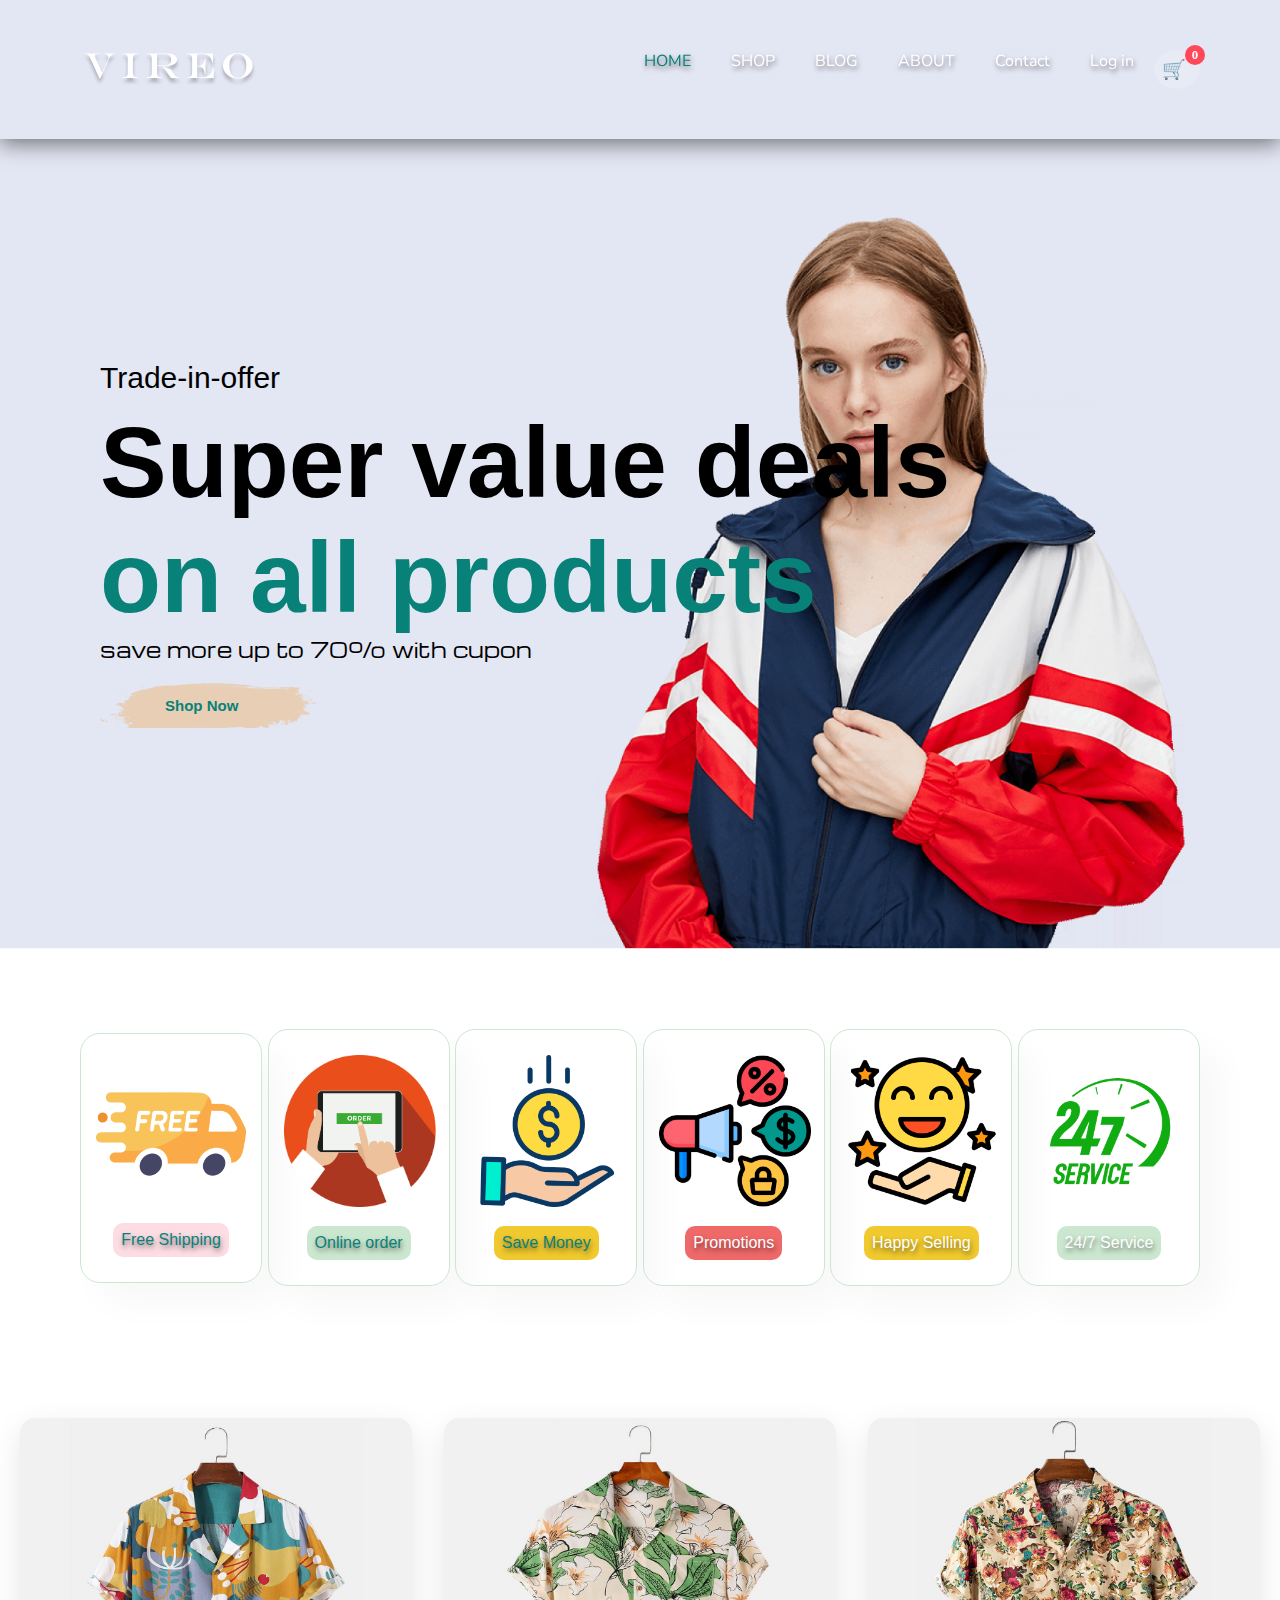
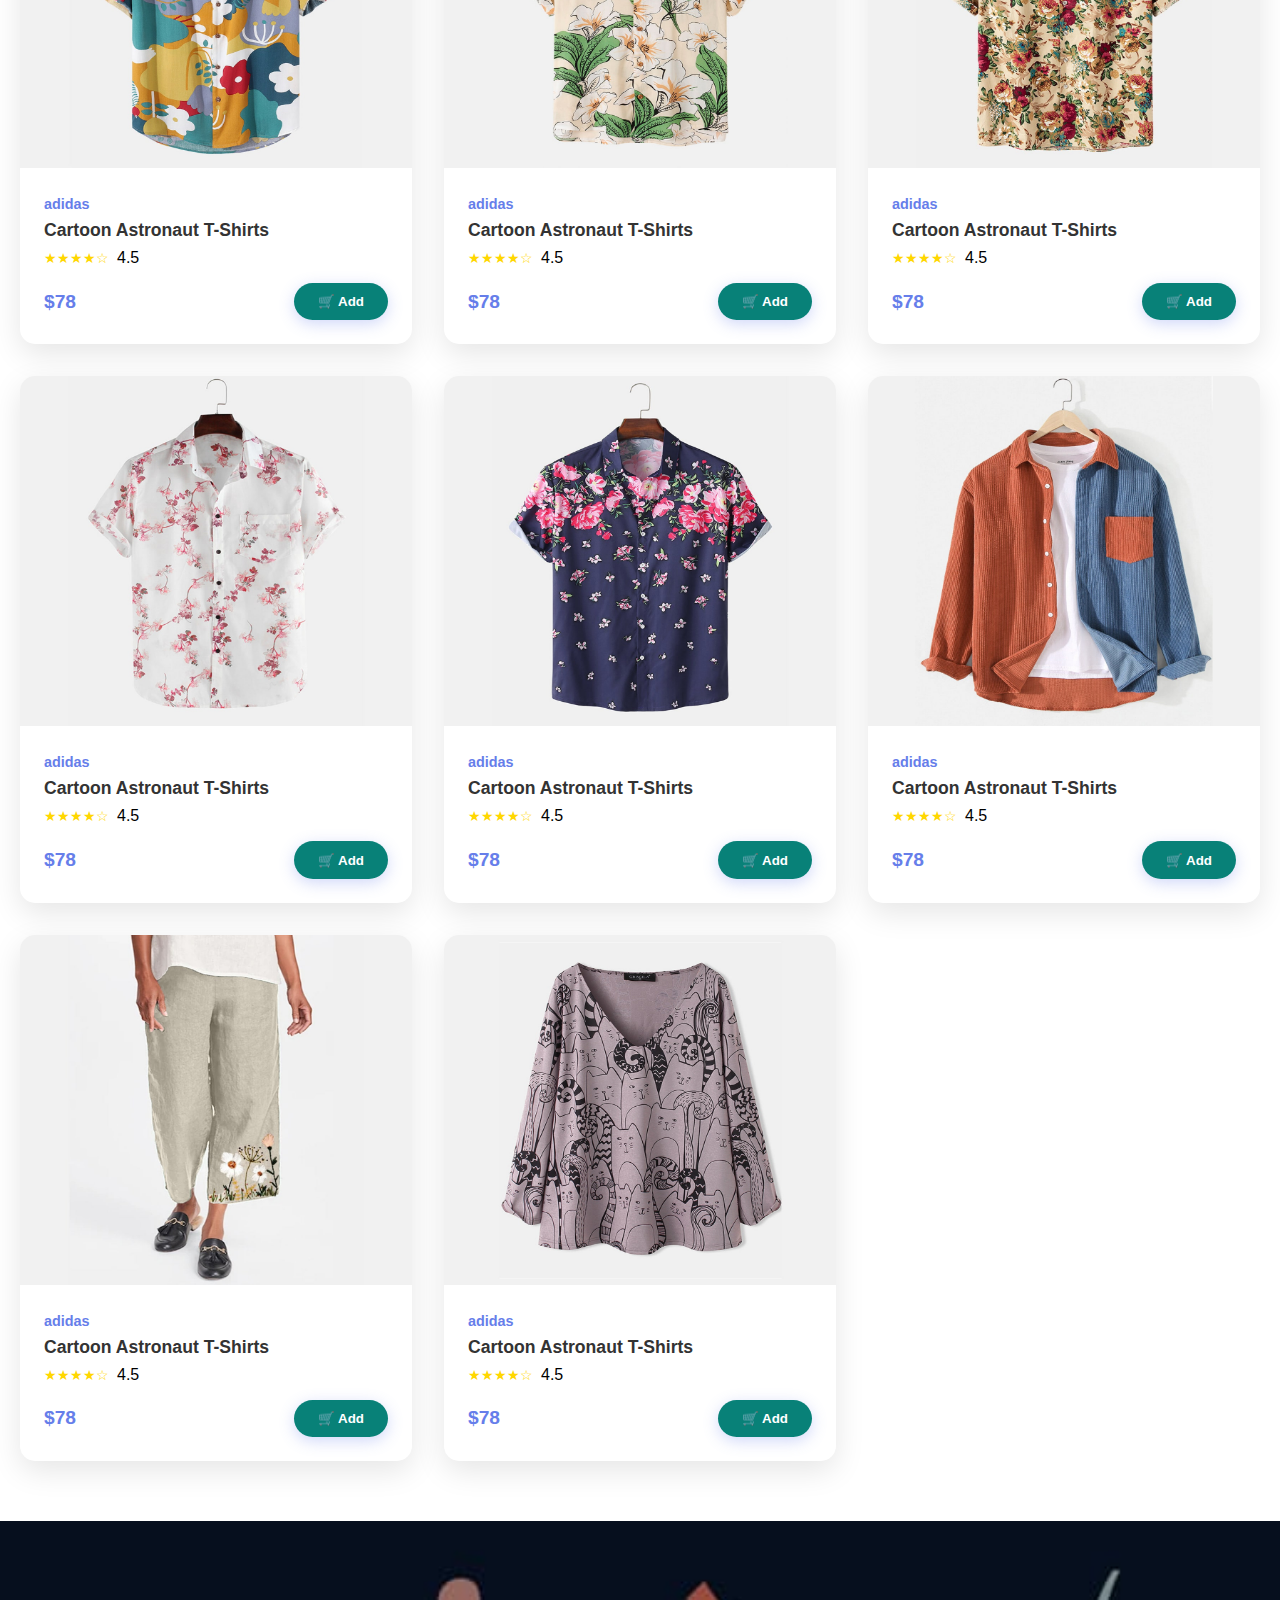
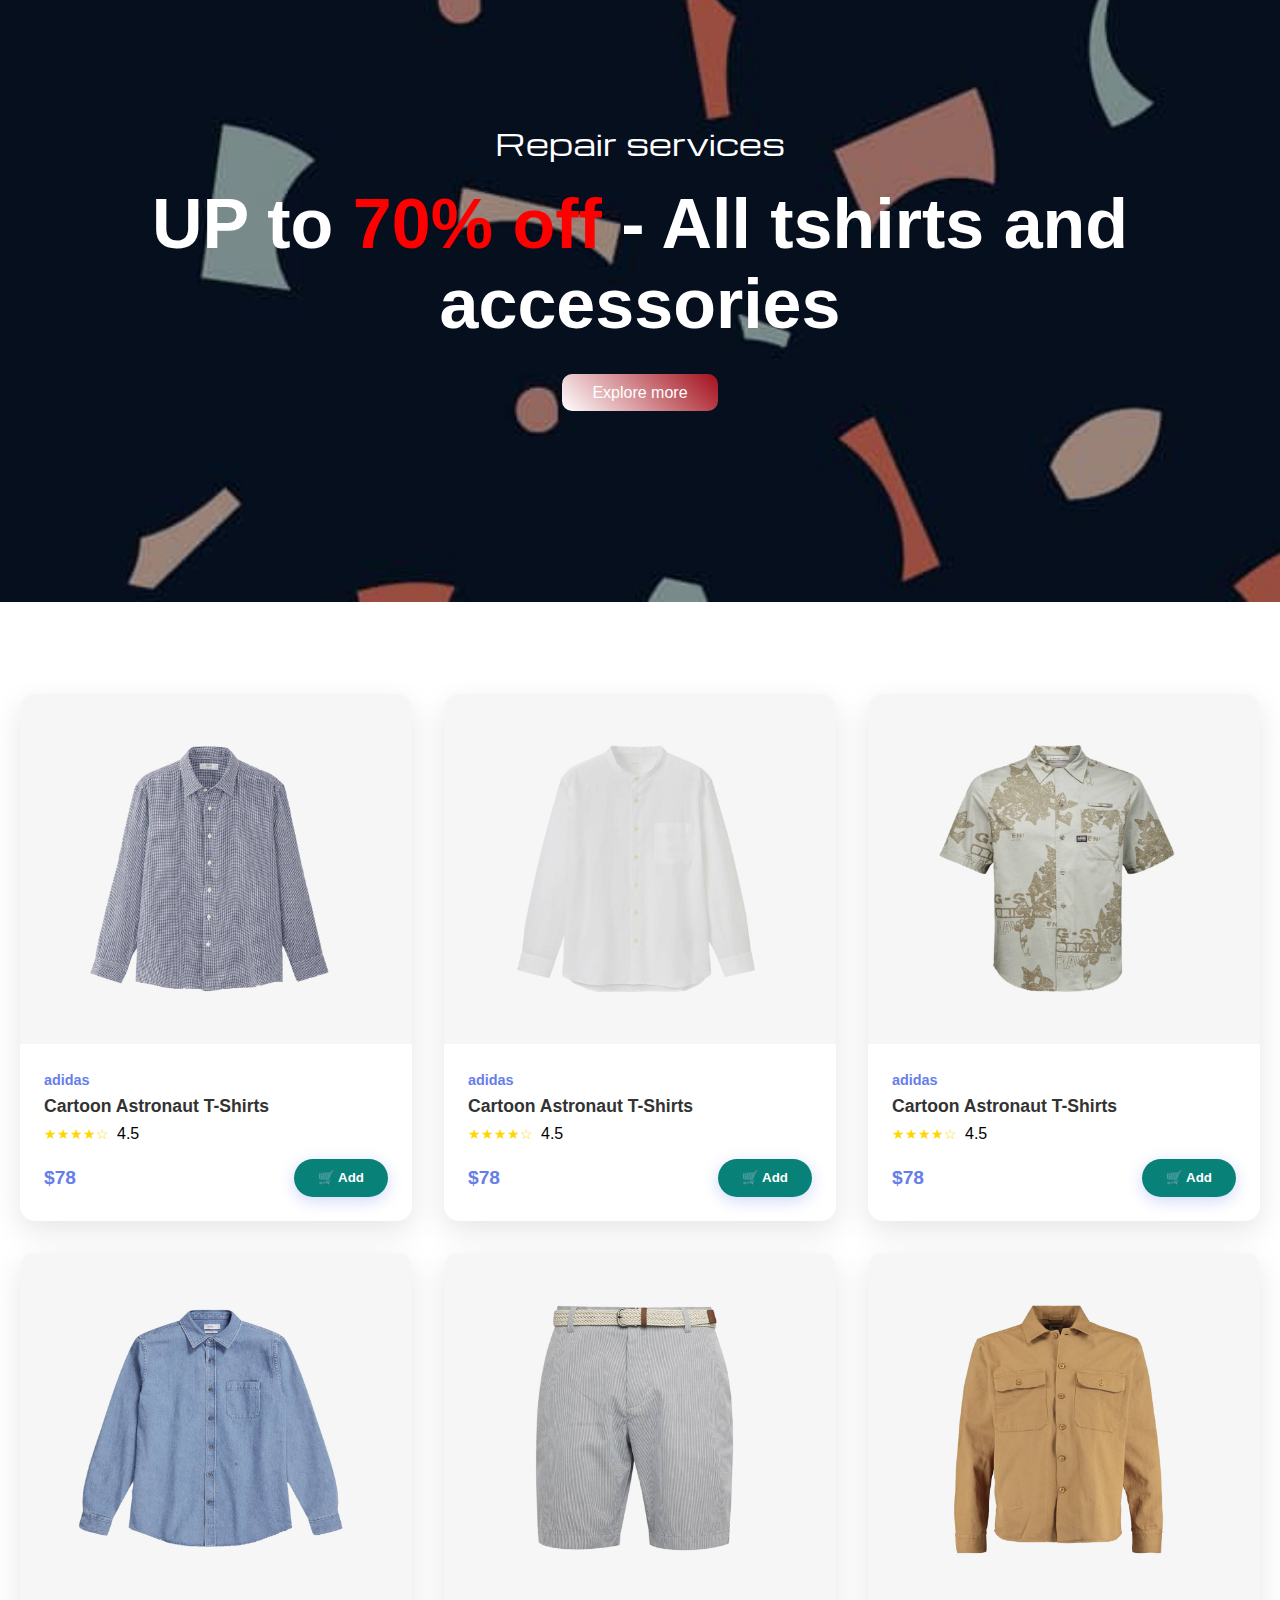
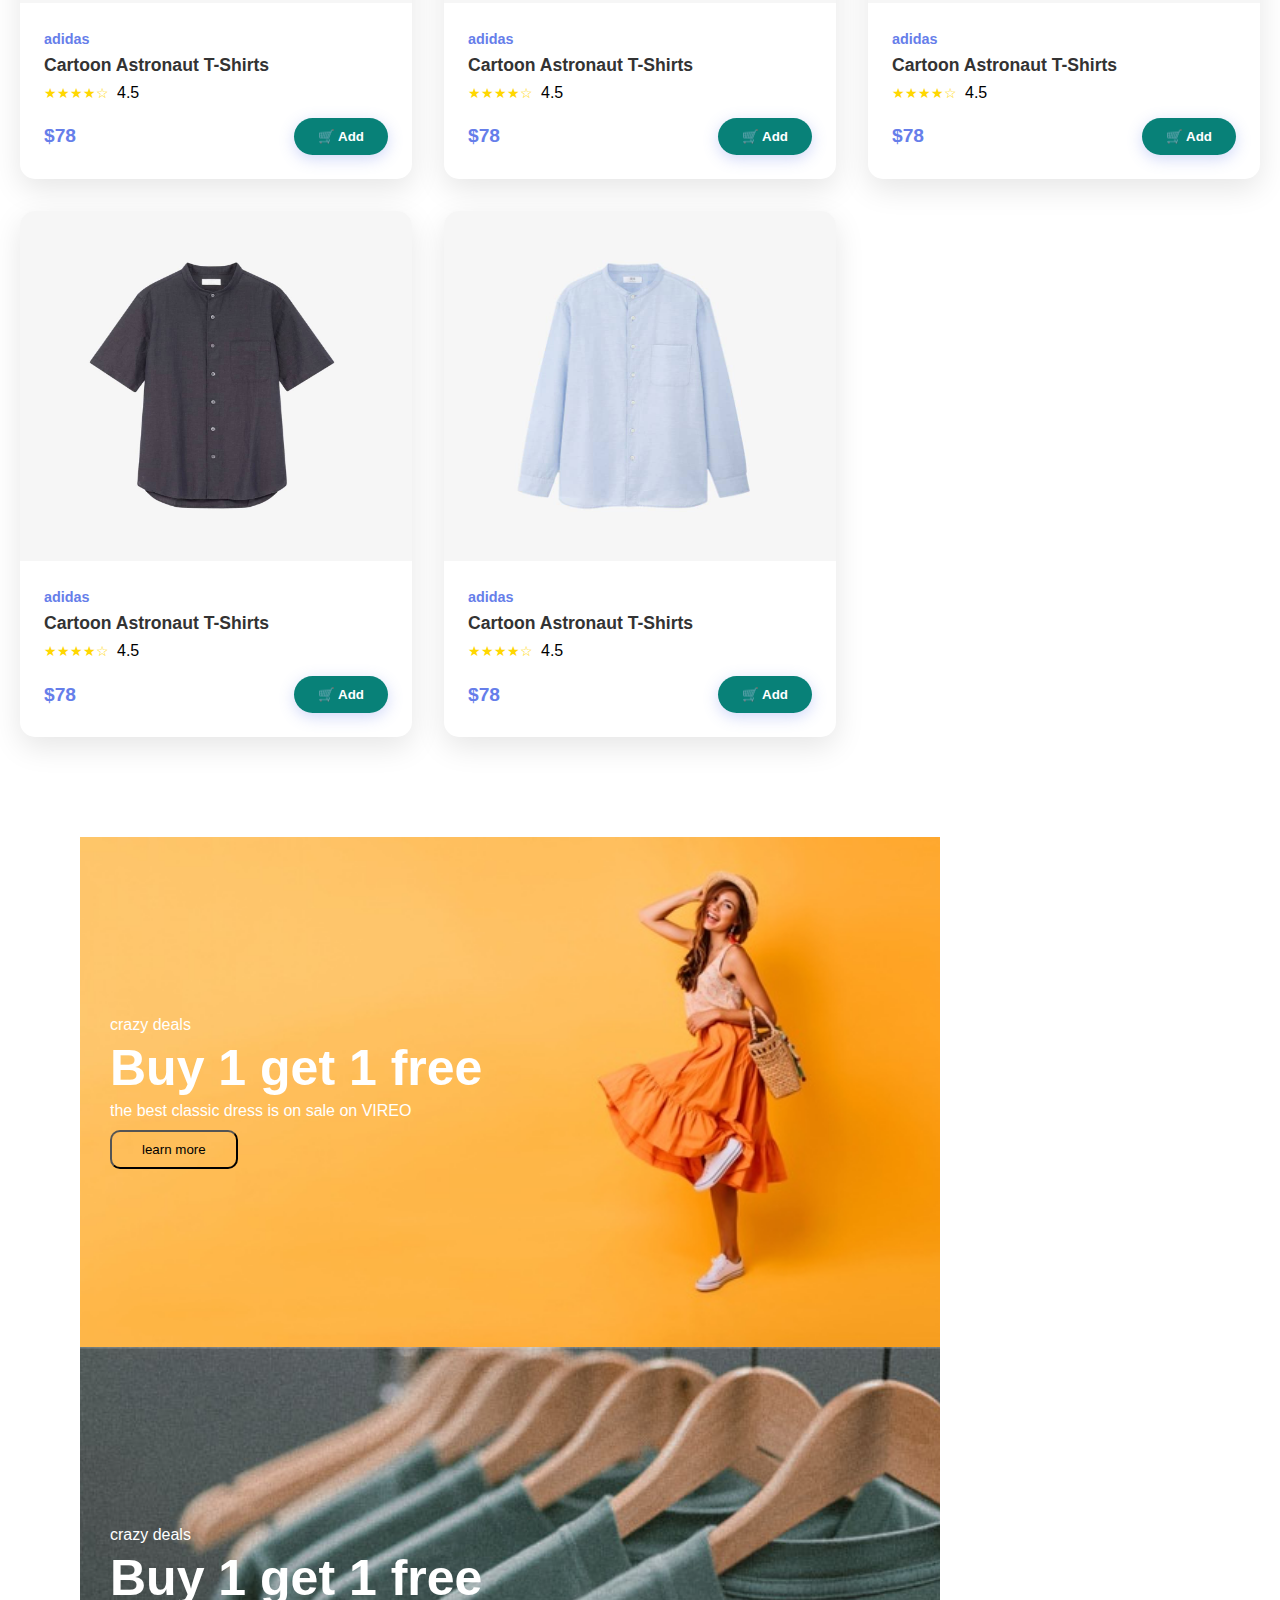
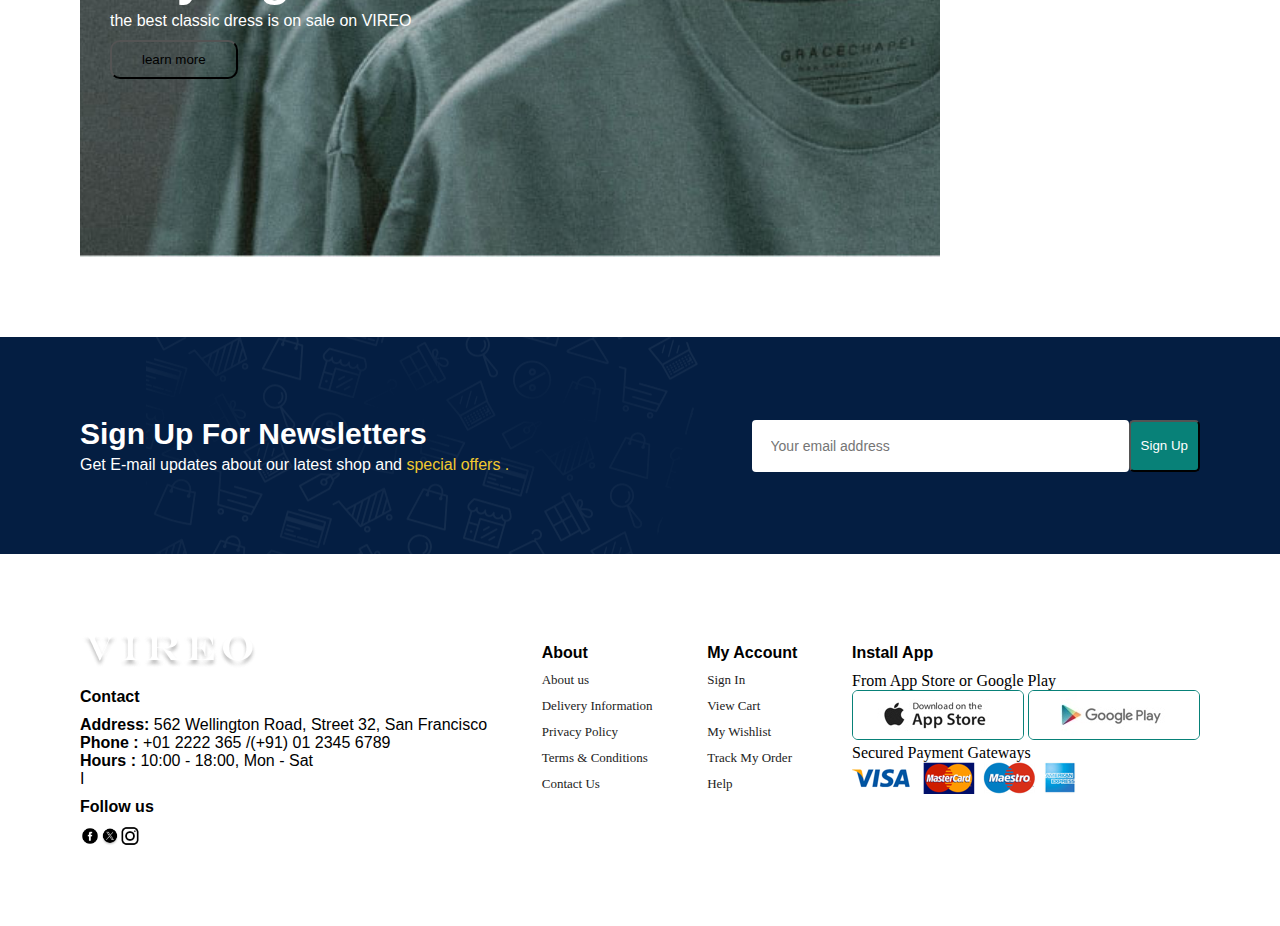
<file: index.html>
<!DOCTYPE html>
<html lang="en">

<head>
    <meta charset="UTF-8">
    <meta name="viewport" content="width=device-width, initial-scale=1.0">
    <title>Dummy</title>
    <link rel="preconnect" href="https://fonts.googleapis.com">
    <link rel="preconnect" href="https://fonts.gstatic.com" crossorigin>
    <link href="https://fonts.googleapis.com/css2?family=Michroma&display=swap" rel="stylesheet">
    <link rel="preconnect" href="https://fonts.googleapis.com">
    <link rel="preconnect" href="https://fonts.gstatic.com" crossorigin>
    <link
        href="https://fonts.googleapis.com/css2?family=Michroma&family=Nunito+Sans:ital,opsz,wght@0,6..12,200..1000;1,6..12,200..1000&display=swap"
        rel="stylesheet">
    <link rel="preconnect" href="https://fonts.googleapis.com">
    <link rel="preconnect" href="https://fonts.gstatic.com" crossorigin>
    <link
        href="https://fonts.googleapis.com/css2?family=Jost:ital,wght@0,100..900;1,100..900&family=Michroma&family=Nunito+Sans:ital,opsz,wght@0,6..12,200..1000;1,6..12,200..1000&display=swap"
        rel="stylesheet">
    <link rel="preconnect" href="https://fonts.googleapis.com">
    <link rel="preconnect" href="https://fonts.gstatic.com" crossorigin>
    <link
        href="https://fonts.googleapis.com/css2?family=Jost:ital,wght@0,100..900;1,100..900&family=Lugrasimo&family=Michroma&family=Nunito+Sans:ital,opsz,wght@0,6..12,200..1000;1,6..12,200..1000&display=swap"
        rel="stylesheet">
    <link rel="preconnect" href="https://fonts.googleapis.com">
    <link rel="preconnect" href="https://fonts.googleapis.com">
    <link rel="preconnect" href="https://fonts.gstatic.com" crossorigin>
    <link href="https://fonts.googleapis.com/css2?family=Italianno&display=swap" rel="stylesheet">



    <link rel="stylesheet" href="style.css">
    
</head>

<body>
    <section class="nav">
        <div class="img_nav">
            <img src="souces/VIREO.png" alt="">
        </div>

        <div>
            <ul id="att_nav">
                <li><a class="active" href="index.html">HOME</a></li>
                <li><a href="shop.html">SHOP</a></li>
                <li><a href="blog.html">BLOG</a></li>
                <li><a href="about.html">ABOUT</a></li>
                <li><a href="contact.html">Contact</a></li>
                <li><a href="user.html">Log in</a></li>
                <div class="cart-container" onclick="toggleCart()">
                <div class="cart-icon">🛒</div>
                <div class="cart-count" id="cartCount">0</div>
            </div>

            </ul>

        </div>
    </section>

    <section class="hero">
        <div class="hero_text">
            <h4 class="h4_1">Trade-in-offer</h4>
            <h1 class="h1_1">Super value deals <br> <span class="spn_1">on all products</span></h1>
            <p class="p_1">save more up to 70% with cupon</p>
            <button onclick="window.location.href='shop.html'" class="bt_1">Shop Now</button>
        </div>

    </section>

    <section id="feature" class="section-p1">
        <div class="fe-1">
            <img id="fe-1-img" src="souces/features/free-shipping.png" alt="">
            <h4 id="fe-1-txt">Free Shipping</h4>
        </div>

        <div class="fe-2 fe-box">
            <img id="fe-2-img" class="fe-img" src="souces/features/NicePng_order-png_2303322.png" alt="">
            <h4 id="fe-2-txt" class="fe-txt fe-txt-box">Online order</h4>
        </div>

        <div class="fe-3 fe-box">
            <img id="fe-3-img" class="fe-img" src="souces/features/save-money.png" alt="">
            <h4 id="fe-3-txt" class="fe-txt fe-txt-box">Save Money</h4>
        </div>

        <div class="fe-4 fe-box">
            <img id="fe-4-img" class="fe-img" src="souces/features/promotion.png" alt="">
            <h4 id="fe-4-txt" class="fe-txt fe-txt-box">Promotions</h4>
        </div>

        <div class="fe-5 fe-box">
            <img id="fe-5-img" class="fe-img" src="souces/features/happy.png" alt="">
            <h4 id="fe-5-txt" class="fe-txt fe-txt-box">Happy Selling</h4>
        </div>

        <div class="fe-6 fe-box">
            <img id="fe-6-img" class="fe-img"
                src="souces/features/[CITYPNG.COM]HD Customer Service Support 24_7 Green Icon PNG - 1000x1000.png"
                alt="">
            <h4 id="fe-6-txt" class="fe-txt fe-txt-box">24/7 Service</h4>
        </div>
    </section>

     <!-- Products Section -->
    <section class="products-section">
        <div class="products-grid" id="productsGrid">
            <!-- Product 1 -->
            <div class="product-card">
                <img class="product-image" src="souces/products/f1.jpg" alt="">
                <div class="product-info">
                    <div class="brand">adidas</div>
                    <div class="product-name">Cartoon Astronaut T-Shirts</div>
                    <div class="rating">
                        <span class="stars">★★★★☆</span>
                        <span>4.5</span>
                    </div>
                    <div class="price-cart">
                        <div class="price">$78</div>
                        <button class="add-to-cart" onclick="addToCart(1)">🛒 Add</button>
                    </div>
                </div>
            </div>

            <!-- Product 2 -->
            <div class="product-card">
                <img class="product-image" src="souces/products/f2.jpg" alt="">
                <div class="product-info">
                    <div class="brand">adidas</div>
                    <div class="product-name">Cartoon Astronaut T-Shirts</div>
                    <div class="rating">
                        <span class="stars">★★★★☆</span>
                        <span>4.5</span>
                    </div>
                    <div class="price-cart">
                        <div class="price">$78</div>
                        <button class="add-to-cart" onclick="addToCart(2)">🛒 Add</button>
                    </div>
                </div>
            </div>

            <!-- Product 3 -->
            <div class="product-card">
                <img class="product-image" src="souces/products/f3.jpg" alt="">
                <div class="product-info">
                    <div class="brand">adidas</div>
                    <div class="product-name">Cartoon Astronaut T-Shirts</div>
                    <div class="rating">
                        <span class="stars">★★★★☆</span>
                        <span>4.5</span>
                    </div>
                    <div class="price-cart">
                        <div class="price">$78</div>
                        <button class="add-to-cart" onclick="addToCart(3)">🛒 Add</button>
                    </div>
                </div>
            </div>

            <!-- Product 4 -->
            <div class="product-card">
                <img class="product-image" src="souces/products/f4.jpg" alt="">
                <div class="product-info">
                    <div class="brand">adidas</div>
                    <div class="product-name">Cartoon Astronaut T-Shirts</div>
                    <div class="rating">
                        <span class="stars">★★★★☆</span>
                        <span>4.5</span>
                    </div>
                    <div class="price-cart">
                        <div class="price">$78</div>
                        <button class="add-to-cart" onclick="addToCart(4)">🛒 Add</button>
                    </div>
                </div>
            </div>

            <!-- Product 5 -->
            <div class="product-card">
                <img class="product-image" src="souces/products/f5.jpg" alt="">
                <div class="product-info">
                    <div class="brand">adidas</div>
                    <div class="product-name">Cartoon Astronaut T-Shirts</div>
                    <div class="rating">
                        <span class="stars">★★★★☆</span>
                        <span>4.5</span>
                    </div>
                    <div class="price-cart">
                        <div class="price">$78</div>
                        <button class="add-to-cart" onclick="addToCart(5)">🛒 Add</button>
                    </div>
                </div>
            </div>

            <!-- Product 6 -->
            <div class="product-card">
                <img class="product-image" src="souces/products/f6.jpg" alt="">
                <div class="product-info">
                    <div class="brand">adidas</div>
                    <div class="product-name">Cartoon Astronaut T-Shirts</div>
                    <div class="rating">
                        <span class="stars">★★★★☆</span>
                        <span>4.5</span>
                    </div>
                    <div class="price-cart">
                        <div class="price">$78</div>
                        <button class="add-to-cart" onclick="addToCart(6)">🛒 Add</button>
                    </div>
                </div>
            </div>

            <!-- Product 7 -->
          <div class="product-card">
                <img class="product-image" src="souces/products/f7.jpg" alt="">
                <div class="product-info">
                    <div class="brand">adidas</div>
                    <div class="product-name">Cartoon Astronaut T-Shirts</div>
                    <div class="rating">
                        <span class="stars">★★★★☆</span>
                        <span>4.5</span>
                    </div>
                    <div class="price-cart">
                        <div class="price">$78</div>
                        <button class="add-to-cart" onclick="addToCart(7)">🛒 Add</button>
                    </div>
                </div>
            </div>

            <!-- Product 8 -->
           <div class="product-card">
                <img class="product-image" src="souces/products/f8.jpg" alt="">
                <div class="product-info">
                    <div class="brand">adidas</div>
                    <div class="product-name">Cartoon Astronaut T-Shirts</div>
                    <div class="rating">
                        <span class="stars">★★★★☆</span>
                        <span>4.5</span>
                    </div>
                    <div class="price-cart">
                        <div class="price">$78</div>
                        <button class="add-to-cart" onclick="addToCart(8)">🛒 Add</button>
                    </div>
                </div>
            </div>
            
        </div>
    </section>

    <section id="banner" class="section-m1">
        <h4>Repair services</h4>
        <h1>UP to <span class="dis">70% off</span> - All tshirts and accessories</h1>
        <a class="ban-btn" href="">Explore more</a>
    </section>

        <!-- Products Section -->
    <section class="products-section">
        <div class="products-grid" id="productsGrid">
            <!-- Product 1 -->
            <div class="product-card">
                <img class="product-image" src="souces/products/n2.jpg" alt="">
                <div class="product-info">
                    <div class="brand">adidas</div>
                    <div class="product-name">Cartoon Astronaut T-Shirts</div>
                    <div class="rating">
                        <span class="stars">★★★★☆</span>
                        <span>4.5</span>
                    </div>
                    <div class="price-cart">
                        <div class="price">$78</div>
                        <button class="add-to-cart" onclick="addToCart(9)">🛒 Add</button>
                    </div>
                </div>
            </div>

            <!-- Product 2 -->
            <div class="product-card">
                <img class="product-image" src="souces/products/n3.jpg" alt="">
                <div class="product-info">
                    <div class="brand">adidas</div>
                    <div class="product-name">Cartoon Astronaut T-Shirts</div>
                    <div class="rating">
                        <span class="stars">★★★★☆</span>
                        <span>4.5</span>
                    </div>
                    <div class="price-cart">
                        <div class="price">$78</div>
                        <button class="add-to-cart" onclick="addToCart(10)">🛒 Add</button>
                    </div>
                </div>
            </div>

            <!-- Product 3 -->
            <div class="product-card">
                <img class="product-image" src="souces/products/n4.jpg" alt="">
                <div class="product-info">
                    <div class="brand">adidas</div>
                    <div class="product-name">Cartoon Astronaut T-Shirts</div>
                    <div class="rating">
                        <span class="stars">★★★★☆</span>
                        <span>4.5</span>
                    </div>
                    <div class="price-cart">
                        <div class="price">$78</div>
                        <button class="add-to-cart" onclick="addToCart(11)">🛒 Add</button>
                    </div>
                </div>
            </div>

            <!-- Product 4 -->
            <div class="product-card">
                <img class="product-image" src="souces/products/n5.jpg" alt="">
                <div class="product-info">
                    <div class="brand">adidas</div>
                    <div class="product-name">Cartoon Astronaut T-Shirts</div>
                    <div class="rating">
                        <span class="stars">★★★★☆</span>
                        <span>4.5</span>
                    </div>
                    <div class="price-cart">
                        <div class="price">$78</div>
                        <button class="add-to-cart" onclick="addToCart(12)">🛒 Add</button>
                    </div>
                </div>
            </div>

            <!-- Product 5 -->
            <div class="product-card">
                <img class="product-image" src="souces/products/n6.jpg" alt="">
                <div class="product-info">
                    <div class="brand">adidas</div>
                    <div class="product-name">Cartoon Astronaut T-Shirts</div>
                    <div class="rating">
                        <span class="stars">★★★★☆</span>
                        <span>4.5</span>
                    </div>
                    <div class="price-cart">
                        <div class="price">$78</div>
                        <button class="add-to-cart" onclick="addToCart(13)">🛒 Add</button>
                    </div>
                </div>
            </div>

            <!-- Product 6 -->
            <div class="product-card">
                <img class="product-image" src="souces/products/n7.jpg" alt="">
                <div class="product-info">
                    <div class="brand">adidas</div>
                    <div class="product-name">Cartoon Astronaut T-Shirts</div>
                    <div class="rating">
                        <span class="stars">★★★★☆</span>
                        <span>4.5</span>
                    </div>
                    <div class="price-cart">
                        <div class="price">$78</div>
                        <button class="add-to-cart" onclick="addToCart(14)">🛒 Add</button>
                    </div>
                </div>
            </div>

            <!-- Product 7 -->
          <div class="product-card">
                <img class="product-image" src="souces/products/n8.jpg" alt="">
                <div class="product-info">
                    <div class="brand">adidas</div>
                    <div class="product-name">Cartoon Astronaut T-Shirts</div>
                    <div class="rating">
                        <span class="stars">★★★★☆</span>
                        <span>4.5</span>
                    </div>
                    <div class="price-cart">
                        <div class="price">$78</div>
                        <button class="add-to-cart" onclick="addToCart(15)">🛒 Add</button>
                    </div>
                </div>
            </div>

            <!-- Product 8 -->
           <div class="product-card">
                <img class="product-image" src="souces/products/n1.jpg" alt="">
                <div class="product-info">
                    <div class="brand">adidas</div>
                    <div class="product-name">Cartoon Astronaut T-Shirts</div>
                    <div class="rating">
                        <span class="stars">★★★★☆</span>
                        <span>4.5</span>
                    </div>
                    <div class="price-cart">
                        <div class="price">$78</div>
                        <button class="add-to-cart" onclick="addToCart(16)">🛒 Add</button>
                    </div>
                </div>
            </div>
             
        </div>
    </section>

    <section id="sm-banner" class="section-p1">

        <div class="sm-banner-box">
            <h4>crazy deals</h4>
            <h1>Buy 1 get 1 free</h1>
            <p>the best classic dress is on sale on VIREO</p>
            <button class="bxbt-1">learn more</button>
        </div>
        <div class="sm-banner-box bannerbox2">
            <h4>crazy deals</h4>
            <h1>Buy 1 get 1 free</h1>
            <p>the best classic dress is on sale on VIREO</p>
            <button class="bxbt-1">learn more</button>
        </div>
       

    </section>
    <!-- Cart Modal -->
     <div class="cart-modal" id="cartModal">
        <div class="cart-content">
            <div class="cart-header">
                <h2>Shopping Cart</h2>
                <button class="close-cart" onclick="toggleCart()">×</button>
            </div>
            <div id="cartItems"></div>
            <div class="cart-total">
                <h3>Total: $<span id="cartTotal">0</span></h3>
                <button class="checkout-btn" onclick="checkout()">Checkout</button>
            </div>
        </div>
    </div>   

    <section id="newsletter" >
        <div class="newstext">
            <h4>Sign Up For Newsletters</h4>
            <p>Get E-mail updates about our latest shop and <span class="nws-span">special offers .</span>
            </p>
        </div>
        <div class="form">
            <input type="text" placeholder="Your email address">
            <button>Sign Up</button>
        </div>
    </section>

   

    <footer class="section-p1">
        <div class="col">
            <div class="img_foot">
                <img src="souces/VIREO.png" alt="">
            </div>

            <h4>Contact</h4>
            <div class="con-details">
                <p><strong>Address: </strong> 562 Wellington Road, Street 32, San Francisco</p>
                <p><strong>Phone :</strong> +01 2222 365 /(+91) 01 2345 6789</p>
                <p><strong>Hours :</strong> 10:00 - 18:00, Mon - Sat</p> I
            </div>
            <div class="follow">
                <h4>Follow us</h4>
                <div class="icon">
                    <img src="souces/sc icon/facebook_11339877.png" alt="">
                    <img src="souces/sc icon/X-logo-social-media-icon-transparent-png.png" alt="">
                    <img src="souces/sc icon/instagram_4701472.png" alt="">

                </div>
            </div>
        </div>
        <div class="col">
            <h4>About</h4>
            <div class="a-2">
            <a href="#">About us</a>
            <a href="#">Delivery Information</a>
            <a href="#">Privacy Policy</a>
            <a href="#">Terms & Conditions</a>
            <a href="#">Contact Us</a>
            </div>
        </div>
        <div class="col">
            <h4>My Account</h4>
            <a href="#">Sign In</a>
            <a href="#">View Cart</a>
            <a href="#">My Wishlist</a>
            <a href="#">Track My Order</a>
            <a href="#">Help</a>
        </div>

        <div class="col install">
            <h4>Install App</h4>
            <p>From App Store or Google Play</p>
            <div class="row">
                <img src="souces/pay/app.jpg" alt="">
                <img src="souces/pay/play.jpg" alt="">
            </div>
            <p>Secured Payment Gateways </p>
            <img src="souces/pay/pay.png" alt="">
        </div>
        
       
</footer>

<script src="script.js"></script>
</body>

</html>
</file>
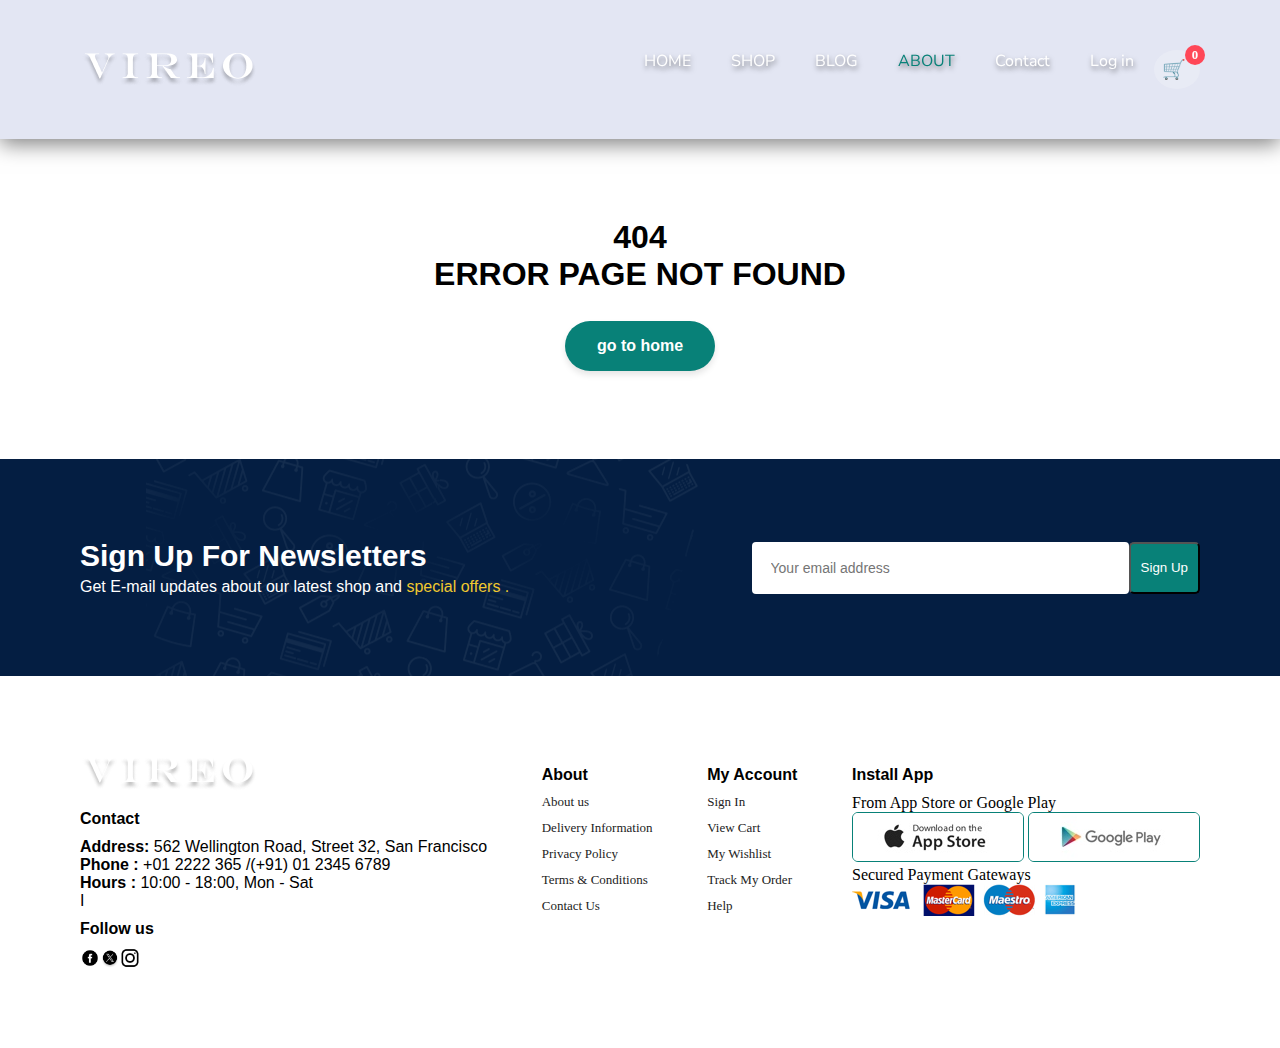
<file: about.html>
<!DOCTYPE html>
<html lang="en">

<head>
    <meta charset="UTF-8">
    <meta name="viewport" content="width=device-width, initial-scale=1.0">
    <title>VEIRO</title>
    <link rel="preconnect" href="https://fonts.googleapis.com">
    <link rel="preconnect" href="https://fonts.gstatic.com" crossorigin>
    <link href="https://fonts.googleapis.com/css2?family=Michroma&display=swap" rel="stylesheet">
    <link rel="preconnect" href="https://fonts.googleapis.com">
    <link rel="preconnect" href="https://fonts.gstatic.com" crossorigin>
    <link
        href="https://fonts.googleapis.com/css2?family=Michroma&family=Nunito+Sans:ital,opsz,wght@0,6..12,200..1000;1,6..12,200..1000&display=swap"
        rel="stylesheet">
    <link rel="preconnect" href="https://fonts.googleapis.com">
    <link rel="preconnect" href="https://fonts.gstatic.com" crossorigin>
    <link
        href="https://fonts.googleapis.com/css2?family=Jost:ital,wght@0,100..900;1,100..900&family=Michroma&family=Nunito+Sans:ital,opsz,wght@0,6..12,200..1000;1,6..12,200..1000&display=swap"
        rel="stylesheet">
    <link rel="preconnect" href="https://fonts.googleapis.com">
    <link rel="preconnect" href="https://fonts.gstatic.com" crossorigin>
    <link
        href="https://fonts.googleapis.com/css2?family=Jost:ital,wght@0,100..900;1,100..900&family=Lugrasimo&family=Michroma&family=Nunito+Sans:ital,opsz,wght@0,6..12,200..1000;1,6..12,200..1000&display=swap"
        rel="stylesheet">
    <link rel="preconnect" href="https://fonts.googleapis.com">
    <link rel="preconnect" href="https://fonts.googleapis.com">
    <link rel="preconnect" href="https://fonts.gstatic.com" crossorigin>
    <link href="https://fonts.googleapis.com/css2?family=Italianno&display=swap" rel="stylesheet">



    <link rel="stylesheet" href="style.css">
    <link rel="stylesheet" href="script.js">
</head>

<body>
    <section class="nav"> 
        <div class="img_nav">
            <img src="souces/VIREO.png" alt="">
        </div>

        <div>
            <ul id="att_nav">
                <li><a  href="index.html">HOME</a></li>
                <li><a  href="shop.html">SHOP</a></li>
                <li><a href="blog.html">BLOG</a></li>
                <li><a class="active" href="about.html">ABOUT</a></li>
                <li><a href="contact.html">Contact</a></li>
                <li><a href="user.html">Log in</a></li>
                <div class="cart-container" onclick="toggleCart()">
                <div class="cart-icon">🛒</div>
                <div class="cart-count" id="cartCount">0</div>
            </div>


            </ul>

        </div>
    </section>
    <div id="blopage-txt">
        <h1>404 <br>ERROR PAGE NOT FOUND</h1>
        <a id="home-bttn" href="index.html">go to home</a>
    </div>
    
   

    </section>

  


    

    <section id="newsletter" class="section-p1">
        <div class="newstext">
            <h4>Sign Up For Newsletters</h4>
            <p>Get E-mail updates about our latest shop and <span class="nws-span">special offers .</span>
            </p>
        </div>
        <div class="form">
            <input type="text" placeholder="Your email address">
            <button>Sign Up</button>
        </div>
    </section>

    <footer class="section-p1">
        <div class="col">
            <div class="img_foot">
                <img src="souces/VIREO.png" alt="">
            </div>

            <h4>Contact</h4>
            <div class="con-details">
                <p><strong>Address: </strong> 562 Wellington Road, Street 32, San Francisco</p>
                <p><strong>Phone :</strong> +01 2222 365 /(+91) 01 2345 6789</p>
                <p><strong>Hours :</strong> 10:00 - 18:00, Mon - Sat</p> I
            </div>
            <div class="follow">
                <h4>Follow us</h4>
                <div class="icon">
                    <img src="souces/sc icon/facebook_11339877.png" alt="">
                    <img src="souces/sc icon/X-logo-social-media-icon-transparent-png.png" alt="">
                    <img src="souces/sc icon/instagram_4701472.png" alt="">

                </div>
            </div>
        </div>
        <div class="col">
            <h4>About</h4>
            <div class="a-2">
            <a href="#">About us</a>
            <a href="#">Delivery Information</a>
            <a href="#">Privacy Policy</a>
            <a href="#">Terms & Conditions</a>
            <a href="#">Contact Us</a>
            </div>
        </div>
        <div class="col">
            <h4>My Account</h4>
            <a href="#">Sign In</a>
            <a href="#">View Cart</a>
            <a href="#">My Wishlist</a>
            <a href="#">Track My Order</a>
            <a href="#">Help</a>
        </div>

        <div class="col install">
            <h4>Install App</h4>
            <p>From App Store or Google Play</p>
            <div class="row">
                <img src="souces/pay/app.jpg" alt="">
                <img src="souces/pay/play.jpg" alt="">
            </div>
            <p>Secured Payment Gateways </p>
            <img src="souces/pay/pay.png" alt="">
        </div>
       
 </footer>
</body>

</html>
</file>
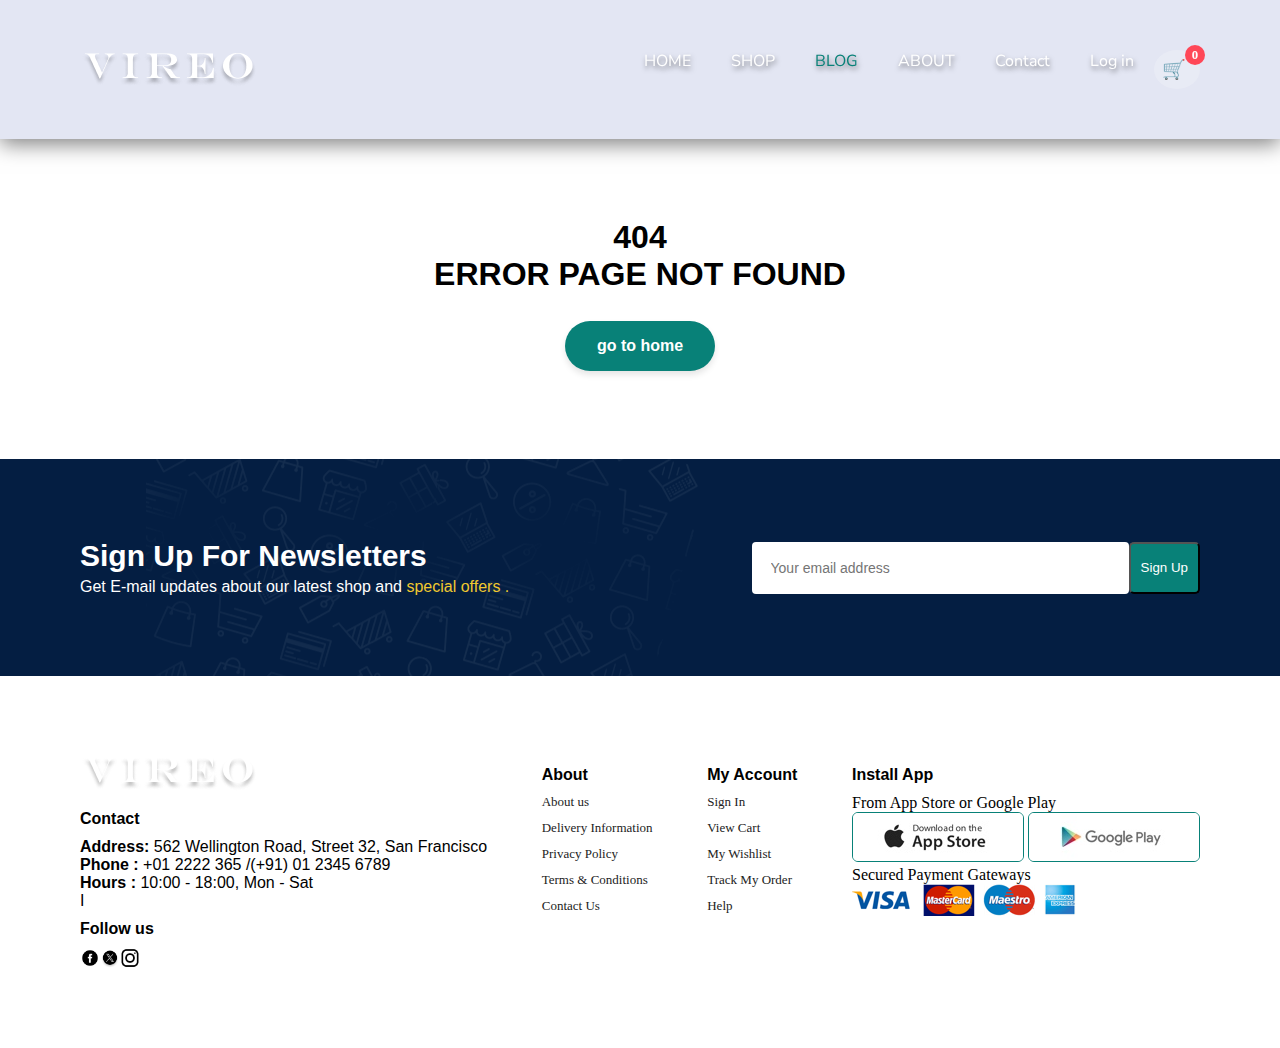
<file: blog.html>
<!DOCTYPE html>
<html lang="en">

<head>
    <meta charset="UTF-8">
    <meta name="viewport" content="width=device-width, initial-scale=1.0">
    <title>VEIRO</title>
    <link rel="preconnect" href="https://fonts.googleapis.com">
    <link rel="preconnect" href="https://fonts.gstatic.com" crossorigin>
    <link href="https://fonts.googleapis.com/css2?family=Michroma&display=swap" rel="stylesheet">
    <link rel="preconnect" href="https://fonts.googleapis.com">
    <link rel="preconnect" href="https://fonts.gstatic.com" crossorigin>
    <link
        href="https://fonts.googleapis.com/css2?family=Michroma&family=Nunito+Sans:ital,opsz,wght@0,6..12,200..1000;1,6..12,200..1000&display=swap"
        rel="stylesheet">
    <link rel="preconnect" href="https://fonts.googleapis.com">
    <link rel="preconnect" href="https://fonts.gstatic.com" crossorigin>
    <link
        href="https://fonts.googleapis.com/css2?family=Jost:ital,wght@0,100..900;1,100..900&family=Michroma&family=Nunito+Sans:ital,opsz,wght@0,6..12,200..1000;1,6..12,200..1000&display=swap"
        rel="stylesheet">
    <link rel="preconnect" href="https://fonts.googleapis.com">
    <link rel="preconnect" href="https://fonts.gstatic.com" crossorigin>
    <link
        href="https://fonts.googleapis.com/css2?family=Jost:ital,wght@0,100..900;1,100..900&family=Lugrasimo&family=Michroma&family=Nunito+Sans:ital,opsz,wght@0,6..12,200..1000;1,6..12,200..1000&display=swap"
        rel="stylesheet">
    <link rel="preconnect" href="https://fonts.googleapis.com">
    <link rel="preconnect" href="https://fonts.googleapis.com">
    <link rel="preconnect" href="https://fonts.gstatic.com" crossorigin>
    <link href="https://fonts.googleapis.com/css2?family=Italianno&display=swap" rel="stylesheet">



    <link rel="stylesheet" href="style.css">
    <link rel="stylesheet" href="script.js">
</head>

<body>
    <section class="nav"> 
        <div class="img_nav">
            <img src="souces/VIREO.png" alt="">
        </div>

        <div>
            <ul id="att_nav">
                <li><a  href="index.html">HOME</a></li>
                <li><a  href="shop.html">SHOP</a></li>
                <li><a class="active" href="blog.html">BLOG</a></li>
                <li><a href="about.html">ABOUT</a></li>
                <li><a href="contact.html">Contact</a></li>
                <li><a href="user.html">Log in</a></li>
                <div class="cart-container" onclick="toggleCart()">
                <div class="cart-icon">🛒</div>
                <div class="cart-count" id="cartCount">0</div>
            </div>


            </ul>

        </div>
    </section>
    <div id="blopage-txt">
        <h1>404 <br>ERROR PAGE NOT FOUND</h1>
        <a id="home-bttn" href="index.html">go to home</a>
    </div>
    
   

    </section>

  


    

    <section id="newsletter" class="section-p1">
        <div class="newstext">
            <h4>Sign Up For Newsletters</h4>
            <p>Get E-mail updates about our latest shop and <span class="nws-span">special offers .</span>
            </p>
        </div>
        <div class="form">
            <input type="text" placeholder="Your email address">
            <button>Sign Up</button>
        </div>
    </section>

    <footer class="section-p1">
        <div class="col">
            <div class="img_foot">
                <img src="souces/VIREO.png" alt="">
            </div>

            <h4>Contact</h4>
            <div class="con-details">
                <p><strong>Address: </strong> 562 Wellington Road, Street 32, San Francisco</p>
                <p><strong>Phone :</strong> +01 2222 365 /(+91) 01 2345 6789</p>
                <p><strong>Hours :</strong> 10:00 - 18:00, Mon - Sat</p> I
            </div>
            <div class="follow">
                <h4>Follow us</h4>
                <div class="icon">
                    <img src="souces/sc icon/facebook_11339877.png" alt="">
                    <img src="souces/sc icon/X-logo-social-media-icon-transparent-png.png" alt="">
                    <img src="souces/sc icon/instagram_4701472.png" alt="">

                </div>
            </div>
        </div>
        <div class="col">
            <h4>About</h4>
            <div class="a-2">
            <a href="#">About us</a>
            <a href="#">Delivery Information</a>
            <a href="#">Privacy Policy</a>
            <a href="#">Terms & Conditions</a>
            <a href="#">Contact Us</a>
            </div>
        </div>
        <div class="col">
            <h4>My Account</h4>
            <a href="#">Sign In</a>
            <a href="#">View Cart</a>
            <a href="#">My Wishlist</a>
            <a href="#">Track My Order</a>
            <a href="#">Help</a>
        </div>

        <div class="col install">
            <h4>Install App</h4>
            <p>From App Store or Google Play</p>
            <div class="row">
                <img src="souces/pay/app.jpg" alt="">
                <img src="souces/pay/play.jpg" alt="">
            </div>
            <p>Secured Payment Gateways </p>
            <img src="souces/pay/pay.png" alt="">
        </div>
       
 </footer>
</body>

</html>
</file>
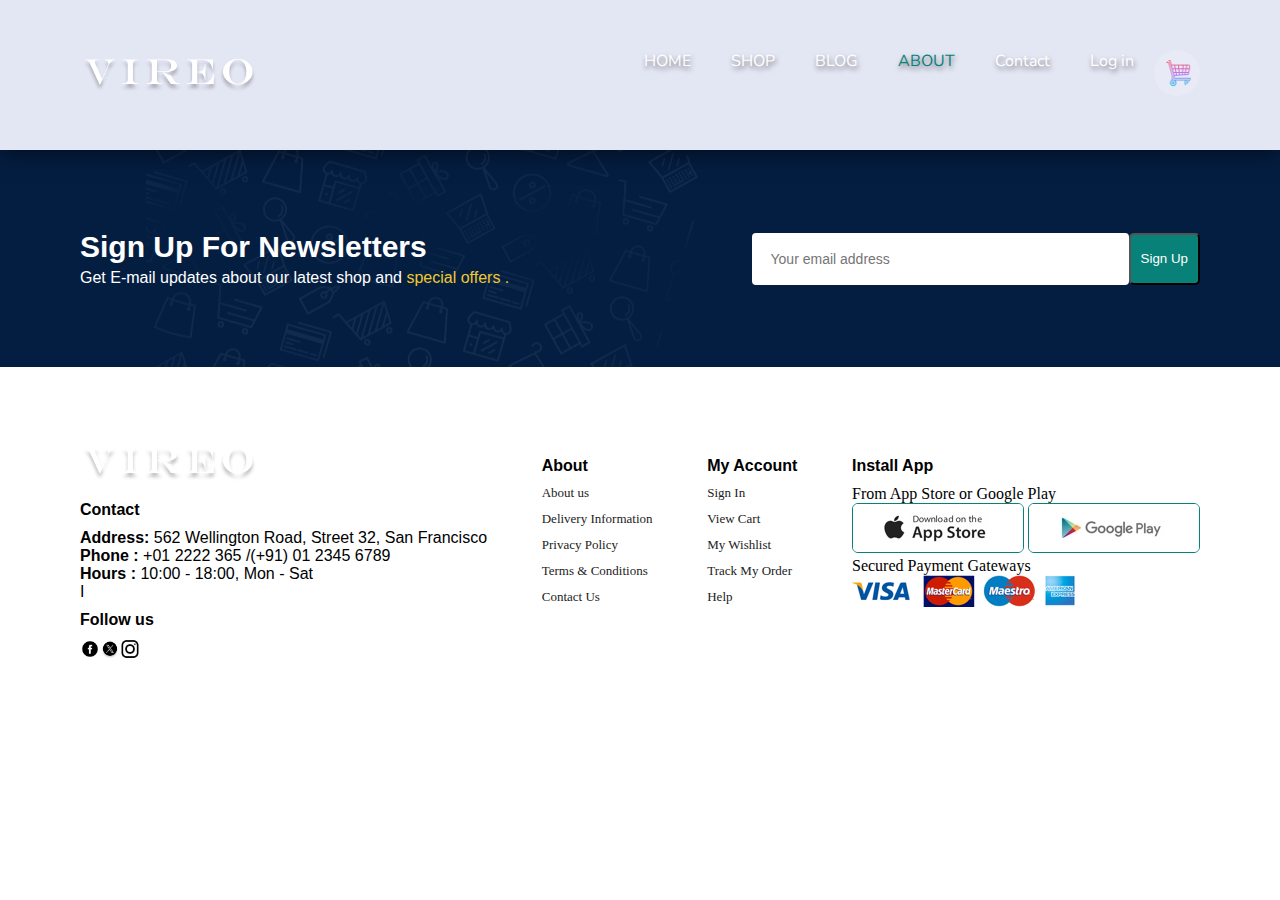
<file: cart.html>
<!DOCTYPE html>
<html lang="en">

<head>
    <meta charset="UTF-8">
    <meta name="viewport" content="width=device-width, initial-scale=1.0">
    <title>VEIRO</title>
    <link rel="preconnect" href="https://fonts.googleapis.com">
    <link rel="preconnect" href="https://fonts.gstatic.com" crossorigin>
    <link href="https://fonts.googleapis.com/css2?family=Michroma&display=swap" rel="stylesheet">
    <link rel="preconnect" href="https://fonts.googleapis.com">
    <link rel="preconnect" href="https://fonts.gstatic.com" crossorigin>
    <link
        href="https://fonts.googleapis.com/css2?family=Michroma&family=Nunito+Sans:ital,opsz,wght@0,6..12,200..1000;1,6..12,200..1000&display=swap"
        rel="stylesheet">
    <link rel="preconnect" href="https://fonts.googleapis.com">
    <link rel="preconnect" href="https://fonts.gstatic.com" crossorigin>
    <link
        href="https://fonts.googleapis.com/css2?family=Jost:ital,wght@0,100..900;1,100..900&family=Michroma&family=Nunito+Sans:ital,opsz,wght@0,6..12,200..1000;1,6..12,200..1000&display=swap"
        rel="stylesheet">
    <link rel="preconnect" href="https://fonts.googleapis.com">
    <link rel="preconnect" href="https://fonts.gstatic.com" crossorigin>
    <link
        href="https://fonts.googleapis.com/css2?family=Jost:ital,wght@0,100..900;1,100..900&family=Lugrasimo&family=Michroma&family=Nunito+Sans:ital,opsz,wght@0,6..12,200..1000;1,6..12,200..1000&display=swap"
        rel="stylesheet">
    <link rel="preconnect" href="https://fonts.googleapis.com">
    <link rel="preconnect" href="https://fonts.googleapis.com">
    <link rel="preconnect" href="https://fonts.gstatic.com" crossorigin>
    <link href="https://fonts.googleapis.com/css2?family=Italianno&display=swap" rel="stylesheet">



    <link rel="stylesheet" href="style.css">
    <link rel="stylesheet" href="script.js">
</head>

<body>
    <section class="nav"> 
        <div class="img_nav">
            <img src="souces/VIREO.png" alt="">
        </div>

        <div>
            <ul id="att_nav">
                <li><a  href="index.html">HOME</a></li>
                <li><a  href="shop.html">SHOP</a></li>
                <li><a href="blog.html">BLOG</a></li>
                <li><a class="active" href="about.html">ABOUT</a></li>
                <li><a href="contact.html">Contact</a></li>
                <li><a href="user.html">Log in</a></li>
                <a href="link1.html">
                    <img class="cart-icon" src="souces/icons/shopping-cart.png" alt="Image 1" />
    </a>

            </ul>

        </div>
    </section>

   <!-- Cart Modal -->
    <div class="cart-modal" id="cartModal">
        <div class="cart-content">
            <div class="cart-header">
                <h2>Shopping Cart</h2>
                <button class="close-cart" onclick="toggleCart()">x</button>
            </div>
            <div id="cartItems"></div>
            <div class="cart-total">
                <h3>Total: $<span id="cartTotal">0</span></h3>
                <button class="checkout-btn" onclick="checkout()">Checkout</button>
            </div>
        </div>
    </div>



  


    

    <section id="newsletter" class="section-p1">
        <div class="newstext">
            <h4>Sign Up For Newsletters</h4>
            <p>Get E-mail updates about our latest shop and <span class="nws-span">special offers .</span>
            </p>
        </div>
        <div class="form">
            <input type="text" placeholder="Your email address">
            <button>Sign Up</button>
        </div>
    </section>

    <footer class="section-p1">
        <div class="col">
            <div class="img_foot">
                <img src="souces/VIREO.png" alt="">
            </div>

            <h4>Contact</h4>
            <div class="con-details">
                <p><strong>Address: </strong> 562 Wellington Road, Street 32, San Francisco</p>
                <p><strong>Phone :</strong> +01 2222 365 /(+91) 01 2345 6789</p>
                <p><strong>Hours :</strong> 10:00 - 18:00, Mon - Sat</p> I
            </div>
            <div class="follow">
                <h4>Follow us</h4>
                <div class="icon">
                    <img src="souces/sc icon/facebook_11339877.png" alt="">
                    <img src="souces/sc icon/X-logo-social-media-icon-transparent-png.png" alt="">
                    <img src="souces/sc icon/instagram_4701472.png" alt="">

                </div>
            </div>
        </div>
        <div class="col">
            <h4>About</h4>
            <div class="a-2">
            <a href="#">About us</a>
            <a href="#">Delivery Information</a>
            <a href="#">Privacy Policy</a>
            <a href="#">Terms & Conditions</a>
            <a href="#">Contact Us</a>
            </div>
        </div>
        <div class="col">
            <h4>My Account</h4>
            <a href="#">Sign In</a>
            <a href="#">View Cart</a>
            <a href="#">My Wishlist</a>
            <a href="#">Track My Order</a>
            <a href="#">Help</a>
        </div>

        <div class="col install">
            <h4>Install App</h4>
            <p>From App Store or Google Play</p>
            <div class="row">
                <img src="souces/pay/app.jpg" alt="">
                <img src="souces/pay/play.jpg" alt="">
            </div>
            <p>Secured Payment Gateways </p>
            <img src="souces/pay/pay.png" alt="">
        </div>
       
 </footer>
</body>

</html>
</file>
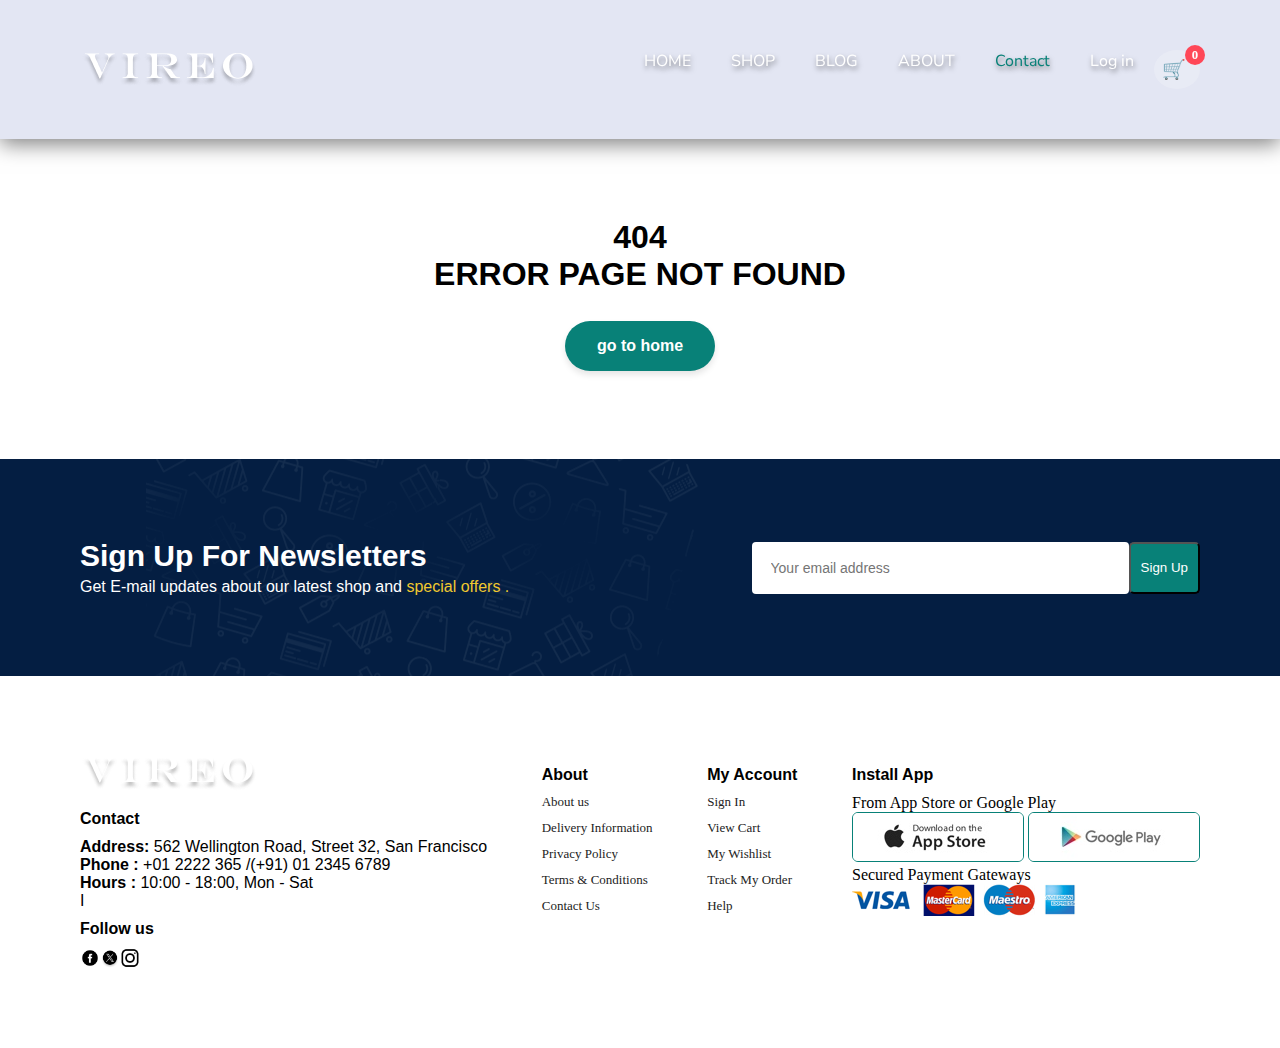
<file: contact.html>
<!DOCTYPE html>
<html lang="en">

<head>
    <meta charset="UTF-8">
    <meta name="viewport" content="width=device-width, initial-scale=1.0">
    <title>VEIRO</title>
    <link rel="preconnect" href="https://fonts.googleapis.com">
    <link rel="preconnect" href="https://fonts.gstatic.com" crossorigin>
    <link href="https://fonts.googleapis.com/css2?family=Michroma&display=swap" rel="stylesheet">
    <link rel="preconnect" href="https://fonts.googleapis.com">
    <link rel="preconnect" href="https://fonts.gstatic.com" crossorigin>
    <link
        href="https://fonts.googleapis.com/css2?family=Michroma&family=Nunito+Sans:ital,opsz,wght@0,6..12,200..1000;1,6..12,200..1000&display=swap"
        rel="stylesheet">
    <link rel="preconnect" href="https://fonts.googleapis.com">
    <link rel="preconnect" href="https://fonts.gstatic.com" crossorigin>
    <link
        href="https://fonts.googleapis.com/css2?family=Jost:ital,wght@0,100..900;1,100..900&family=Michroma&family=Nunito+Sans:ital,opsz,wght@0,6..12,200..1000;1,6..12,200..1000&display=swap"
        rel="stylesheet">
    <link rel="preconnect" href="https://fonts.googleapis.com">
    <link rel="preconnect" href="https://fonts.gstatic.com" crossorigin>
    <link
        href="https://fonts.googleapis.com/css2?family=Jost:ital,wght@0,100..900;1,100..900&family=Lugrasimo&family=Michroma&family=Nunito+Sans:ital,opsz,wght@0,6..12,200..1000;1,6..12,200..1000&display=swap"
        rel="stylesheet">
    <link rel="preconnect" href="https://fonts.googleapis.com">
    <link rel="preconnect" href="https://fonts.googleapis.com">
    <link rel="preconnect" href="https://fonts.gstatic.com" crossorigin>
    <link href="https://fonts.googleapis.com/css2?family=Italianno&display=swap" rel="stylesheet">



    <link rel="stylesheet" href="style.css">
    <link rel="stylesheet" href="script.js">
</head>

<body>
    <section class="nav"> 
        <div class="img_nav">
            <img src="souces/VIREO.png" alt="">
        </div>

        <div>
            <ul id="att_nav">
                <li><a  href="index.html">HOME</a></li>
                <li><a  href="shop.html">SHOP</a></li>
                <li><a href="blog.html">BLOG</a></li>
                <li><a href="about.html">ABOUT</a></li>
                <li><a class="active" href="contact.html">Contact</a></li>
                <li><a href="user.html">Log in</a></li>

                <div class="cart-container" onclick="toggleCart()">
                <div class="cart-icon">🛒</div>
                <div class="cart-count" id="cartCount">0</div>
            </div>


            </ul>

        </div>
    </section>
    <div id="blopage-txt">
        <h1>404 <br>ERROR PAGE NOT FOUND</h1>
        <a id="home-bttn" href="index.html">go to home</a>
    </div>
    
   

    </section>

  


    

    <section id="newsletter" class="section-p1">
        <div class="newstext">
            <h4>Sign Up For Newsletters</h4>
            <p>Get E-mail updates about our latest shop and <span class="nws-span">special offers .</span>
            </p>
        </div>
        <div class="form">
            <input type="text" placeholder="Your email address">
            <button>Sign Up</button>
        </div>
    </section>

    <footer class="section-p1">
        <div class="col">
            <div class="img_foot">
                <img src="souces/VIREO.png" alt="">
            </div>

            <h4>Contact</h4>
            <div class="con-details">
                <p><strong>Address: </strong> 562 Wellington Road, Street 32, San Francisco</p>
                <p><strong>Phone :</strong> +01 2222 365 /(+91) 01 2345 6789</p>
                <p><strong>Hours :</strong> 10:00 - 18:00, Mon - Sat</p> I
            </div>
            <div class="follow">
                <h4>Follow us</h4>
                <div class="icon">
                    <img src="souces/sc icon/facebook_11339877.png" alt="">
                    <img src="souces/sc icon/X-logo-social-media-icon-transparent-png.png" alt="">
                    <img src="souces/sc icon/instagram_4701472.png" alt="">

                </div>
            </div>
        </div>
        <div class="col">
            <h4>About</h4>
            <div class="a-2">
            <a href="#">About us</a>
            <a href="#">Delivery Information</a>
            <a href="#">Privacy Policy</a>
            <a href="#">Terms & Conditions</a>
            <a href="#">Contact Us</a>
            </div>
        </div>
        <div class="col">
            <h4>My Account</h4>
            <a href="#">Sign In</a>
            <a href="#">View Cart</a>
            <a href="#">My Wishlist</a>
            <a href="#">Track My Order</a>
            <a href="#">Help</a>
        </div>

        <div class="col install">
            <h4>Install App</h4>
            <p>From App Store or Google Play</p>
            <div class="row">
                <img src="souces/pay/app.jpg" alt="">
                <img src="souces/pay/play.jpg" alt="">
            </div>
            <p>Secured Payment Gateways </p>
            <img src="souces/pay/pay.png" alt="">
        </div>
       
 </footer>
</body>

</html>
</file>
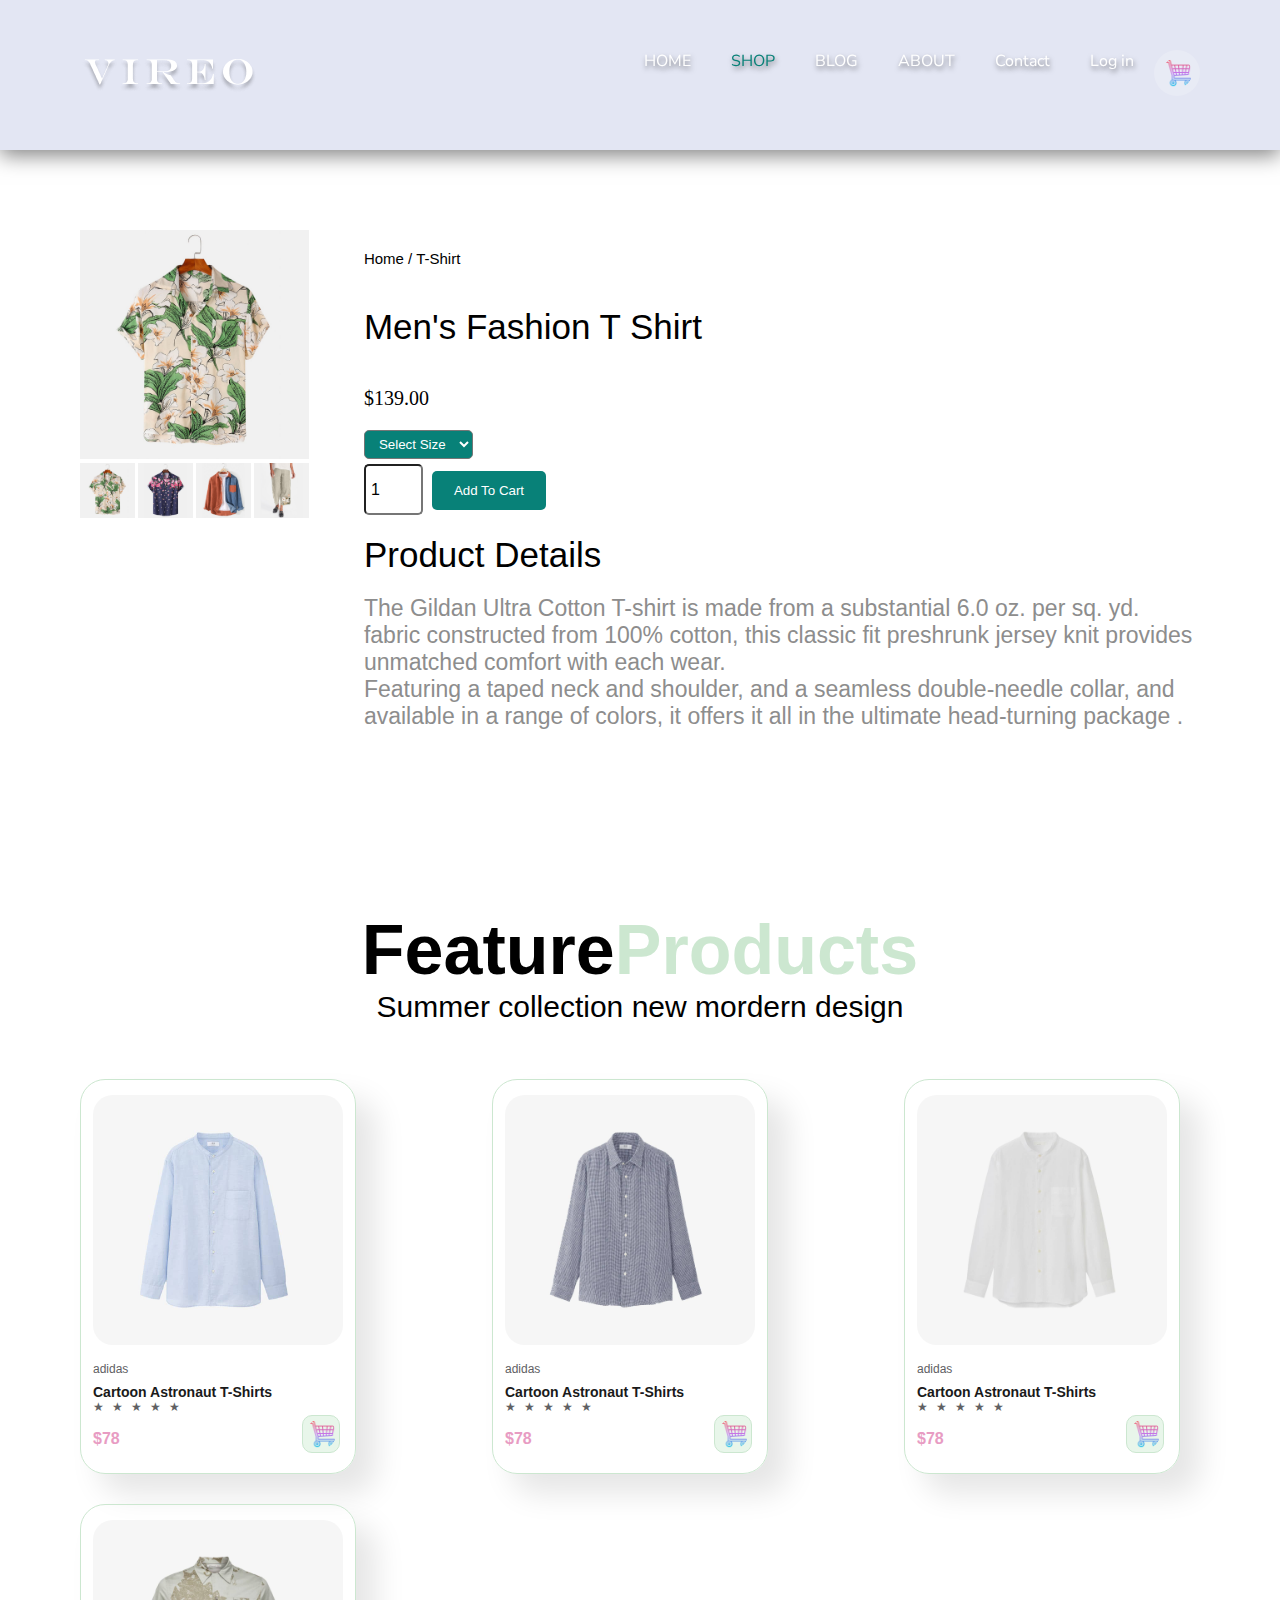
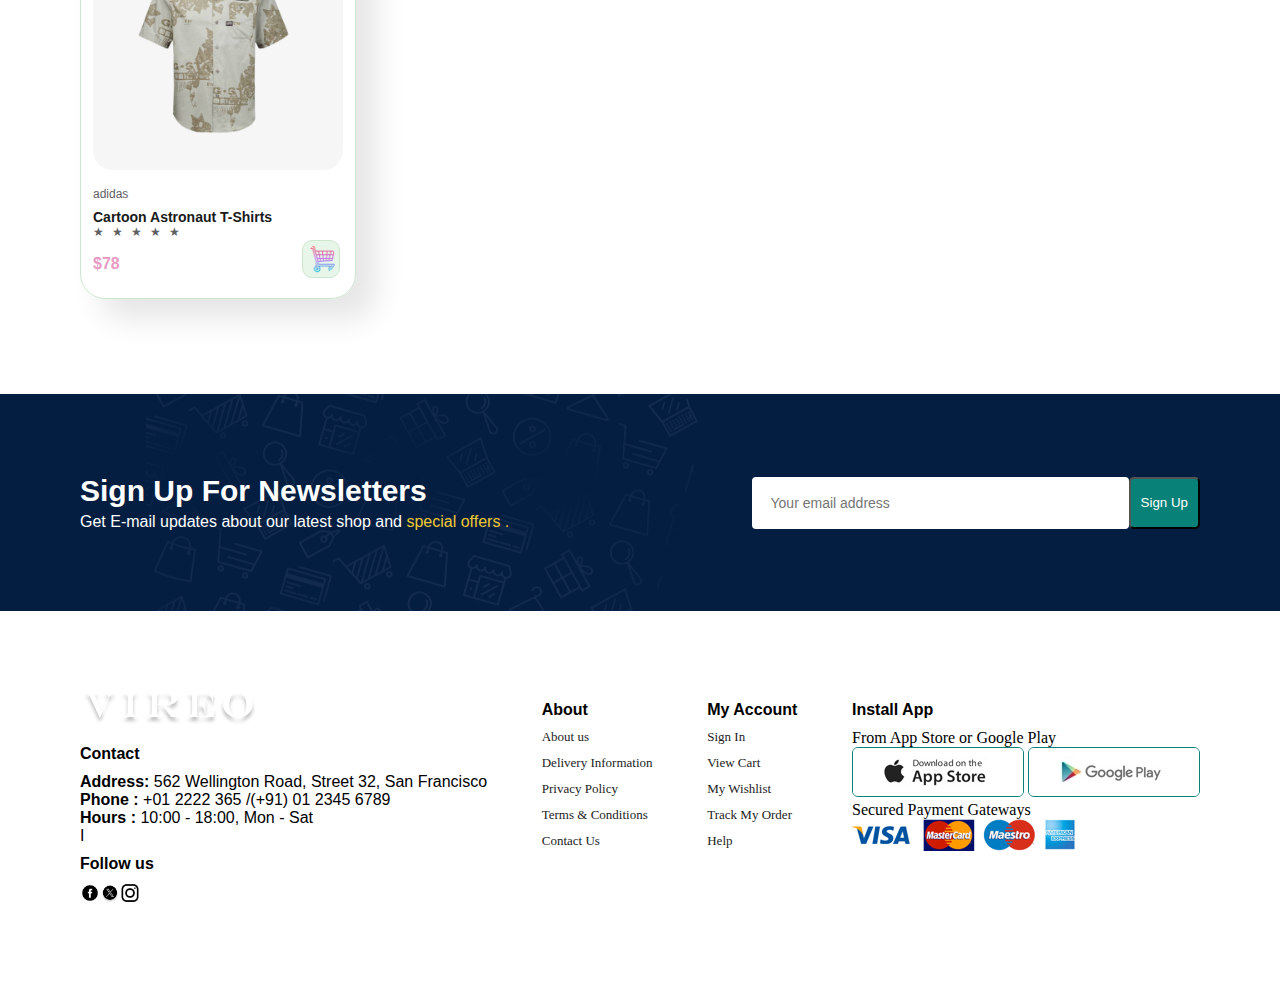
<file: pro2details.html>
<!DOCTYPE html>
<html lang="en">

<head>
    <meta charset="UTF-8">
    <meta name="viewport" content="width=device-width, initial-scale=1.0">
    <title>VEIRO</title>
    <link rel="preconnect" href="https://fonts.googleapis.com">
    <link rel="preconnect" href="https://fonts.gstatic.com" crossorigin>
    <link href="https://fonts.googleapis.com/css2?family=Michroma&display=swap" rel="stylesheet">
    <link rel="preconnect" href="https://fonts.googleapis.com">
    <link rel="preconnect" href="https://fonts.gstatic.com" crossorigin>
    <link
        href="https://fonts.googleapis.com/css2?family=Michroma&family=Nunito+Sans:ital,opsz,wght@0,6..12,200..1000;1,6..12,200..1000&display=swap"
        rel="stylesheet">
    <link rel="preconnect" href="https://fonts.googleapis.com">
    <link rel="preconnect" href="https://fonts.gstatic.com" crossorigin>
    <link
        href="https://fonts.googleapis.com/css2?family=Jost:ital,wght@0,100..900;1,100..900&family=Michroma&family=Nunito+Sans:ital,opsz,wght@0,6..12,200..1000;1,6..12,200..1000&display=swap"
        rel="stylesheet">
    <link rel="preconnect" href="https://fonts.googleapis.com">
    <link rel="preconnect" href="https://fonts.gstatic.com" crossorigin>
    <link
        href="https://fonts.googleapis.com/css2?family=Jost:ital,wght@0,100..900;1,100..900&family=Lugrasimo&family=Michroma&family=Nunito+Sans:ital,opsz,wght@0,6..12,200..1000;1,6..12,200..1000&display=swap"
        rel="stylesheet">
    <link rel="preconnect" href="https://fonts.googleapis.com">
    <link rel="preconnect" href="https://fonts.googleapis.com">
    <link rel="preconnect" href="https://fonts.gstatic.com" crossorigin>
    <link href="https://fonts.googleapis.com/css2?family=Italianno&display=swap" rel="stylesheet">



    <link rel="stylesheet" href="style.css">
    
</head>

<body>
    <section class="nav"> 
        <div class="img_nav">
            <img src="souces/VIREO.png" alt="">
        </div>

        <div>
            <ul id="att_nav">
                <li><a  href="index.html">HOME</a></li>
                <li><a class="active" href="shop.html">SHOP</a></li>
                <li><a href="blog.html">BLOG</a></li>
                <li><a href="about.html">ABOUT</a></li>
                <li><a href="contact.html">Contact</a></li>
                <li><a href="user.html">Log in</a></li>
                <a href="link1.html">
                    <img class="cart-icon" src="souces/icons/shopping-cart.png" alt="Image 1" />
    </a>

            </ul>

        </div>
    </section>

    <section id="prodetails" class="section-p1">
        <div class="single-pro-image">
            <img src="souces/products/f2.jpg" width="100%" id="MainImg" alt="">
    
            <div class="small-img-group">
                <div class="small-img-col">
                    <img src="souces/products/f2.jpg" width="100%" class="small-img" alt="">
                </div>
                <div class="small-img-col">
                    <img src="souces/products/f5.jpg" width="100%" class="small-img" alt="">
                </div>
                <div class="small-img-col">
                    <img src="souces/products/f6.jpg" width="100%" class="small-img" alt="">
                </div>
                <div class="small-img-col">
                    <img src="souces/products/f7.jpg" width="100%" class="small-img" alt="">
                </div>
            </div>
        </div>

          <div id="text-details">
            <h6>Home / T-Shirt</h6>
            <h4>Men's Fashion T Shirt</h4>
            <h2>$139.00</h2>
            <select>
                <option>Select Size</option>
                <option>XL</option>
                <option>XXL</option>
                <option>Small</option>
                <option>Large</option>
            </select>
            <input type="number" value="1">
            <button>Add To Cart</button>
            <h4>Product Details</h4>
            <p>The Gildan Ultra Cotton T-shirt is made from a substantial 6.0 oz. per
                sq. yd. <br>fabric constructed from 100% cotton, this classic fit preshrunk
                jersey knit provides unmatched comfort with each wear. <br> Featuring a taped neck
                and shoulder, and a seamless double-needle collar, and available in a range
                of colors, it offers it all in the ultimate head-turning package .</p>
        </div>

     </section>
     <section id="product1" class="section-p1">
        <div id="pro-txt">
            <h1 id="na-hed">Feature<span id="pro-h1-txt">Products</span></h1>
            <h4 id="na-h4">Summer collection new mordern design</h4>
        </div>

        <div class="pro-container">
            <div id="pro-1-img" class="pro">
                <img src="souces/products/n1.jpg" alt="">

                <div class="des">
                    <span>adidas</span>
                    <h5>Cartoon Astronaut T-Shirts</h5>
                    <div class="rating">
                        <span class="star-example rating-star">★</span>
                        <span class="star-example rating-star">★</span>
                        <span class="star-example rating-star">★</span>
                        <span class="star-example rating-star">★</span>
                        <span class="star-example rating-star">★</span>
                    </div>
                    <h4 class="lin-col">$78</h4>
                </div>
                <div id="sho-icon" class="cart">
                    <img src="souces/icons/shopping-cart.png" alt="">
                </div>

            </div>

            <div id="pro-1-img" class="pro">
                <img src="souces/products/n2.jpg" alt="">

                <div class="des">
                    <span>adidas</span>
                    <h5>Cartoon Astronaut T-Shirts</h5>
                    <div class="rating">
                        <span class="star-example rating-star">★</span>
                        <span class="star-example rating-star">★</span>
                        <span class="star-example rating-star">★</span>
                        <span class="star-example rating-star">★</span>
                        <span class="star-example rating-star">★</span>
                    </div>
                    <h4 class="lin-col">$78</h4>
                </div>
                <div id="sho-icon" class="cart">
                    <img src="souces/icons/shopping-cart.png" alt="">
                </div>

            </div>
            <div id="pro-1-img" class="pro">
                <img src="souces/products/n3.jpg" alt="">

                <div class="des">
                    <span>adidas</span>
                    <h5>Cartoon Astronaut T-Shirts</h5>
                    <div class="rating">
                        <span class="star-example rating-star">★</span>
                        <span class="star-example rating-star">★</span>
                        <span class="star-example rating-star">★</span>
                        <span class="star-example rating-star">★</span>
                        <span class="star-example rating-star">★</span>
                    </div>
                    <h4 class="lin-col">$78</h4>
                </div>
                <div id="sho-icon" class="cart">
                    <img src="souces/icons/shopping-cart.png" alt="">
                </div>

            </div>
            <div id="pro-1-img" class="pro">
                <img src="souces/products/n4.jpg" alt="">

                <div class="des">
                    <span>adidas</span>
                    <h5>Cartoon Astronaut T-Shirts</h5>
                    <div class="rating">
                        <span class="star-example rating-star">★</span>
                        <span class="star-example rating-star">★</span>
                        <span class="star-example rating-star">★</span>
                        <span class="star-example rating-star">★</span>
                        <span class="star-example rating-star">★</span>
                    </div>
                    <h4 class="lin-col">$78</h4>
                </div>
                <div id="sho-icon" class="cart">
                    <img src="souces/icons/shopping-cart.png" alt="">
                </div>
                </section>


   

    <section id="newsletter" class="section-p1">
        <div class="newstext">
            <h4>Sign Up For Newsletters</h4>
            <p>Get E-mail updates about our latest shop and <span class="nws-span">special offers .</span>
            </p>
        </div>
        <div class="form">
            <input type="text" placeholder="Your email address">
            <button>Sign Up</button>
        </div>
    </section>

    <footer class="section-p1">
        <div class="col">
            <div class="img_foot">
                <img src="souces/VIREO.png" alt="">
            </div>

            <h4>Contact</h4>
            <div class="con-details">
                <p><strong>Address: </strong> 562 Wellington Road, Street 32, San Francisco</p>
                <p><strong>Phone :</strong> +01 2222 365 /(+91) 01 2345 6789</p>
                <p><strong>Hours :</strong> 10:00 - 18:00, Mon - Sat</p> I
            </div>
            <div class="follow">
                <h4>Follow us</h4>
                <div class="icon">
                    <img src="souces/sc icon/facebook_11339877.png" alt="">
                    <img src="souces/sc icon/X-logo-social-media-icon-transparent-png.png" alt="">
                    <img src="souces/sc icon/instagram_4701472.png" alt="">

                </div>
            </div>
        </div>
        <div class="col">
            <h4>About</h4>
            <div class="a-2">
            <a href="#">About us</a>
            <a href="#">Delivery Information</a>
            <a href="#">Privacy Policy</a>
            <a href="#">Terms & Conditions</a>
            <a href="#">Contact Us</a>
            </div>
        </div>
        <div class="col">
            <h4>My Account</h4>
            <a href="#">Sign In</a>
            <a href="#">View Cart</a>
            <a href="#">My Wishlist</a>
            <a href="#">Track My Order</a>
            <a href="#">Help</a>
        </div>

        <div class="col install">
            <h4>Install App</h4>
            <p>From App Store or Google Play</p>
            <div class="row">
                <img src="souces/pay/app.jpg" alt="">
                <img src="souces/pay/play.jpg" alt="">
            </div>
            <p>Secured Payment Gateways </p>
            <img src="souces/pay/pay.png" alt="">
        </div>
       
 </footer>
  <script>
    var MainImg = document.getElementById("MainImg");
    var smallimg = document.getElementsByClassName("small-img");
    for (var i = 0; i < smallimg.length; i++) {
        smallimg[i].onclick = function () {
            MainImg.src = this.src; // 'this' refers to the clicked small image
        }
    }
</script>
 <link rel="stylesheet" href="script.js">
</body>

</html>
</file>
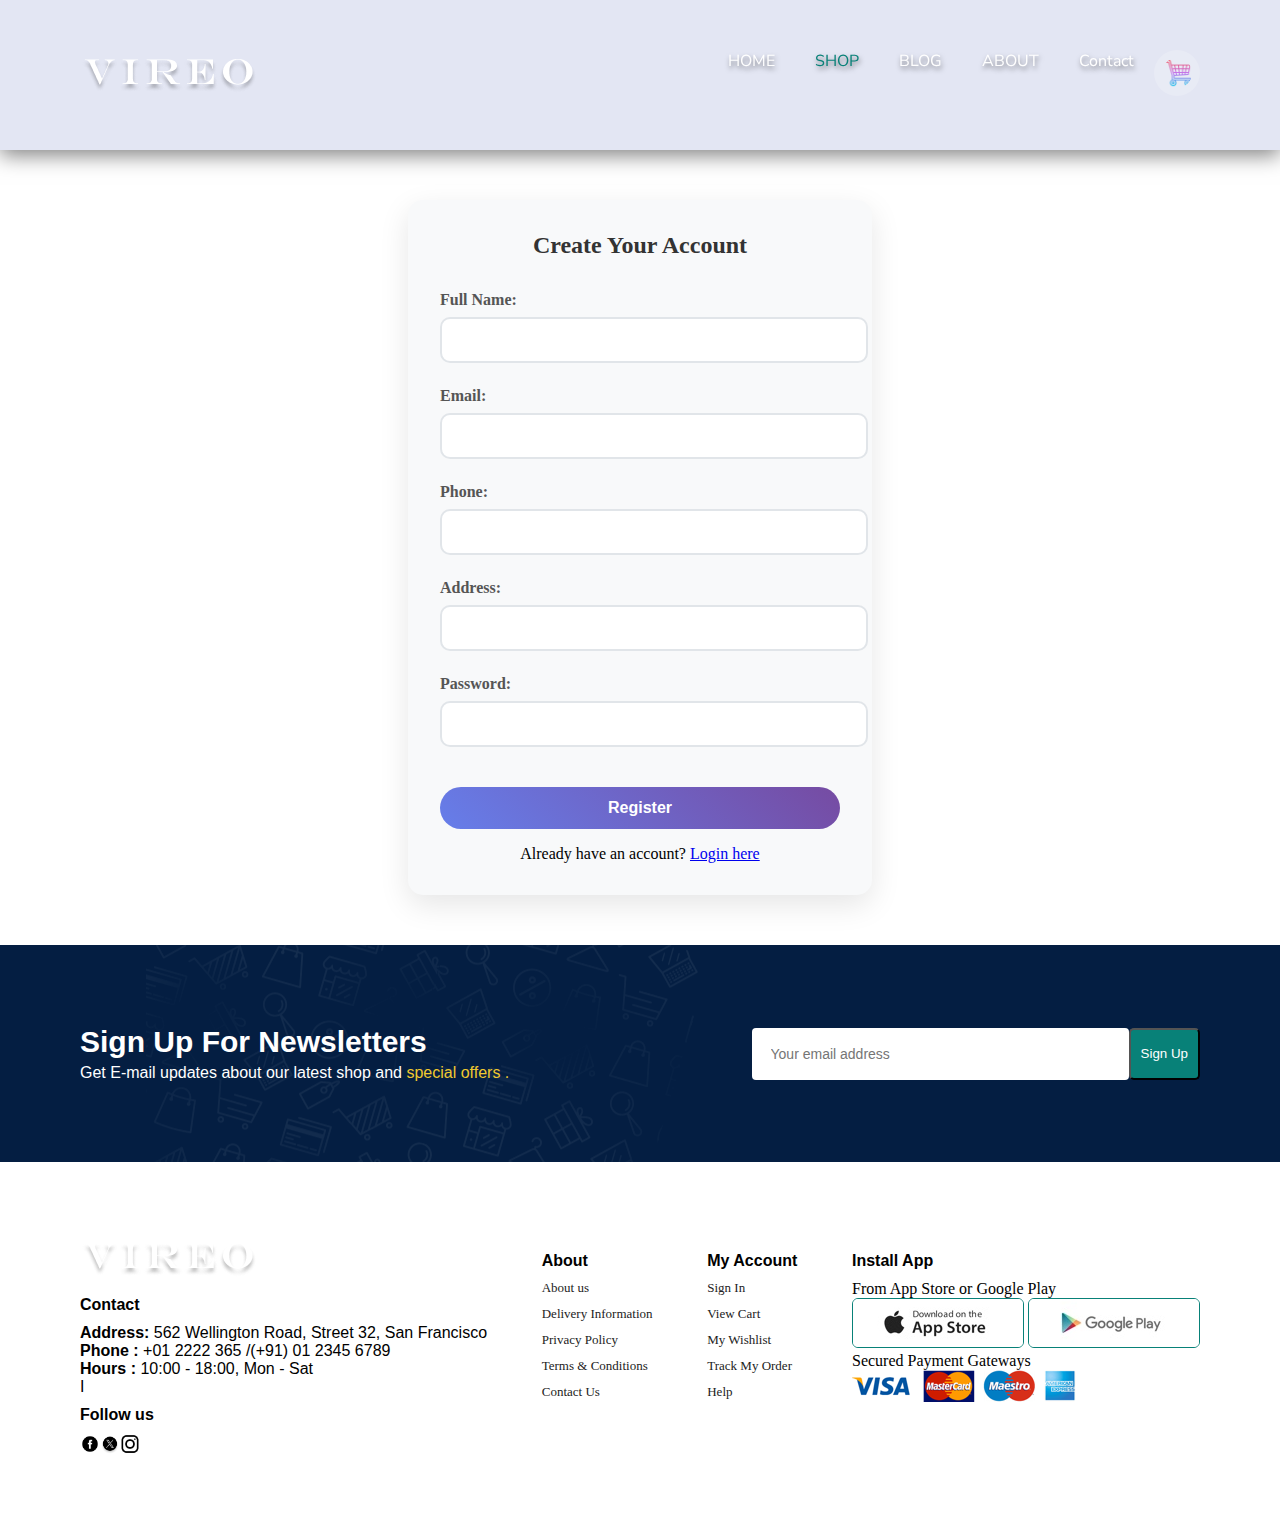
<file: regis.html>
<!DOCTYPE html>
<html lang="en">

<head>
    <meta charset="UTF-8">
    <meta name="viewport" content="width=device-width, initial-scale=1.0">
    <title>VEIRO</title>
    <link rel="preconnect" href="https://fonts.googleapis.com">
    <link rel="preconnect" href="https://fonts.gstatic.com" crossorigin>
    <link href="https://fonts.googleapis.com/css2?family=Michroma&display=swap" rel="stylesheet">
    <link rel="preconnect" href="https://fonts.googleapis.com">
    <link rel="preconnect" href="https://fonts.gstatic.com" crossorigin>
    <link
        href="https://fonts.googleapis.com/css2?family=Michroma&family=Nunito+Sans:ital,opsz,wght@0,6..12,200..1000;1,6..12,200..1000&display=swap"
        rel="stylesheet">
    <link rel="preconnect" href="https://fonts.googleapis.com">
    <link rel="preconnect" href="https://fonts.gstatic.com" crossorigin>
    <link
        href="https://fonts.googleapis.com/css2?family=Jost:ital,wght@0,100..900;1,100..900&family=Michroma&family=Nunito+Sans:ital,opsz,wght@0,6..12,200..1000;1,6..12,200..1000&display=swap"
        rel="stylesheet">
    <link rel="preconnect" href="https://fonts.googleapis.com">
    <link rel="preconnect" href="https://fonts.gstatic.com" crossorigin>
    <link
        href="https://fonts.googleapis.com/css2?family=Jost:ital,wght@0,100..900;1,100..900&family=Lugrasimo&family=Michroma&family=Nunito+Sans:ital,opsz,wght@0,6..12,200..1000;1,6..12,200..1000&display=swap"
        rel="stylesheet">
    <link rel="preconnect" href="https://fonts.googleapis.com">
    <link rel="preconnect" href="https://fonts.googleapis.com">
    <link rel="preconnect" href="https://fonts.gstatic.com" crossorigin>
    <link href="https://fonts.googleapis.com/css2?family=Italianno&display=swap" rel="stylesheet">



    <link rel="stylesheet" href="style.css">
    <link rel="stylesheet" href="script.js">
</head>

<body>
    <section class="nav"> 
        <div class="img_nav">
            <img src="souces/VIREO.png" alt="">
        </div>

        <div>
            <ul id="att_nav">
                <li><a  href="index.html">HOME</a></li>
                <li><a class="active" href="shop.html">SHOP</a></li>
                <li><a href="blog.html">BLOG</a></li>
                <li><a href="about.html">ABOUT</a></li>
                <li><a href="contact.html">Contact</a></li>
                <a href="link1.html">
                    <img class="cart-icon" src="souces/icons/shopping-cart.png" alt="Image 1" />
    </a>

            </ul>

        </div>
    </section>

   

<section id="register" class="section">
                <div class="form-container">
                    <h2 style="text-align: center; margin-bottom: 2rem; color: #333;">Create Your Account</h2>
                    <form id="registerForm">
                        <div class="form-group">
                            <label for="regName">Full Name:</label>
                            <input type="text" id="regName" required>
                        </div>
                        <div class="form-group">
                            <label for="regEmail">Email:</label>
                            <input type="email" id="regEmail" required>
                        </div>
                        <div class="form-group">
                            <label for="regPhone">Phone:</label>
                            <input type="tel" id="regPhone" required>
                        </div>
                        <div class="form-group">
                            <label for="regAddress">Address:</label>
                            <input type="text" id="regAddress" required>
                        </div>
                        <div class="form-group">
                            <label for="regPassword">Password:</label>
                            <input type="password" id="regPassword" required>
                        </div>
                        <button type="submit" class="btn">Register</button>
                    </form>
                    <p style="text-align: center; margin-top: 1rem;">
                        Already have an account? <a href="user.html">Login here</a>
                    </p>
                </div>
            </section>


  


    

    <section id="newsletter" class="section-p1">
        <div class="newstext">
            <h4>Sign Up For Newsletters</h4>
            <p>Get E-mail updates about our latest shop and <span class="nws-span">special offers .</span>
            </p>
        </div>
        <div class="form">
            <input type="text" placeholder="Your email address">
            <button>Sign Up</button>
        </div>
    </section>

    <footer class="section-p1">
        <div class="col">
            <div class="img_foot">
                <img src="souces/VIREO.png" alt="">
            </div>

            <h4>Contact</h4>
            <div class="con-details">
                <p><strong>Address: </strong> 562 Wellington Road, Street 32, San Francisco</p>
                <p><strong>Phone :</strong> +01 2222 365 /(+91) 01 2345 6789</p>
                <p><strong>Hours :</strong> 10:00 - 18:00, Mon - Sat</p> I
            </div>
            <div class="follow">
                <h4>Follow us</h4>
                <div class="icon">
                    <img src="souces/sc icon/facebook_11339877.png" alt="">
                    <img src="souces/sc icon/X-logo-social-media-icon-transparent-png.png" alt="">
                    <img src="souces/sc icon/instagram_4701472.png" alt="">

                </div>
            </div>
        </div>
        <div class="col">
            <h4>About</h4>
            <div class="a-2">
            <a href="#">About us</a>
            <a href="#">Delivery Information</a>
            <a href="#">Privacy Policy</a>
            <a href="#">Terms & Conditions</a>
            <a href="#">Contact Us</a>
            </div>
        </div>
        <div class="col">
            <h4>My Account</h4>
            <a href="#">Sign In</a>
            <a href="#">View Cart</a>
            <a href="#">My Wishlist</a>
            <a href="#">Track My Order</a>
            <a href="#">Help</a>
        </div>

        <div class="col install">
            <h4>Install App</h4>
            <p>From App Store or Google Play</p>
            <div class="row">
                <img src="souces/pay/app.jpg" alt="">
                <img src="souces/pay/play.jpg" alt="">
            </div>
            <p>Secured Payment Gateways </p>
            <img src="souces/pay/pay.png" alt="">
        </div>
       
 </footer>
</body>

</html>
</file>
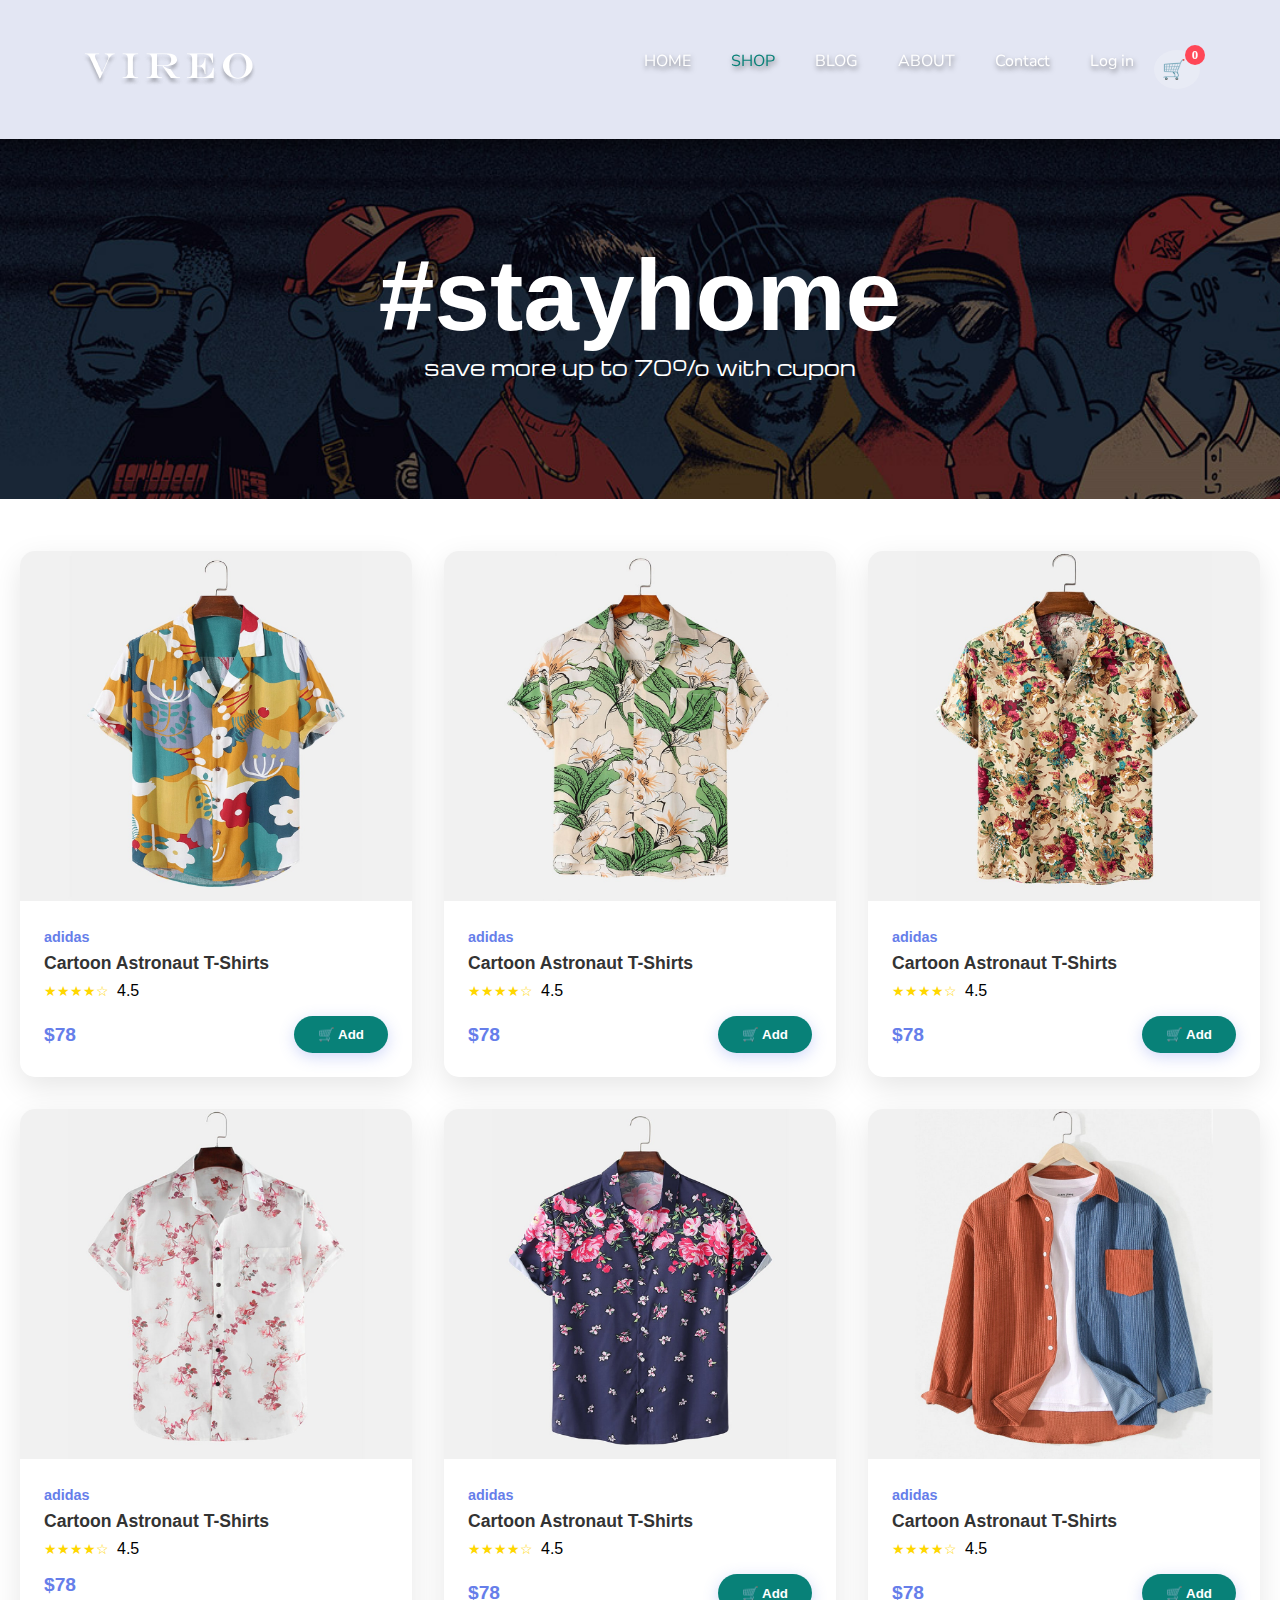
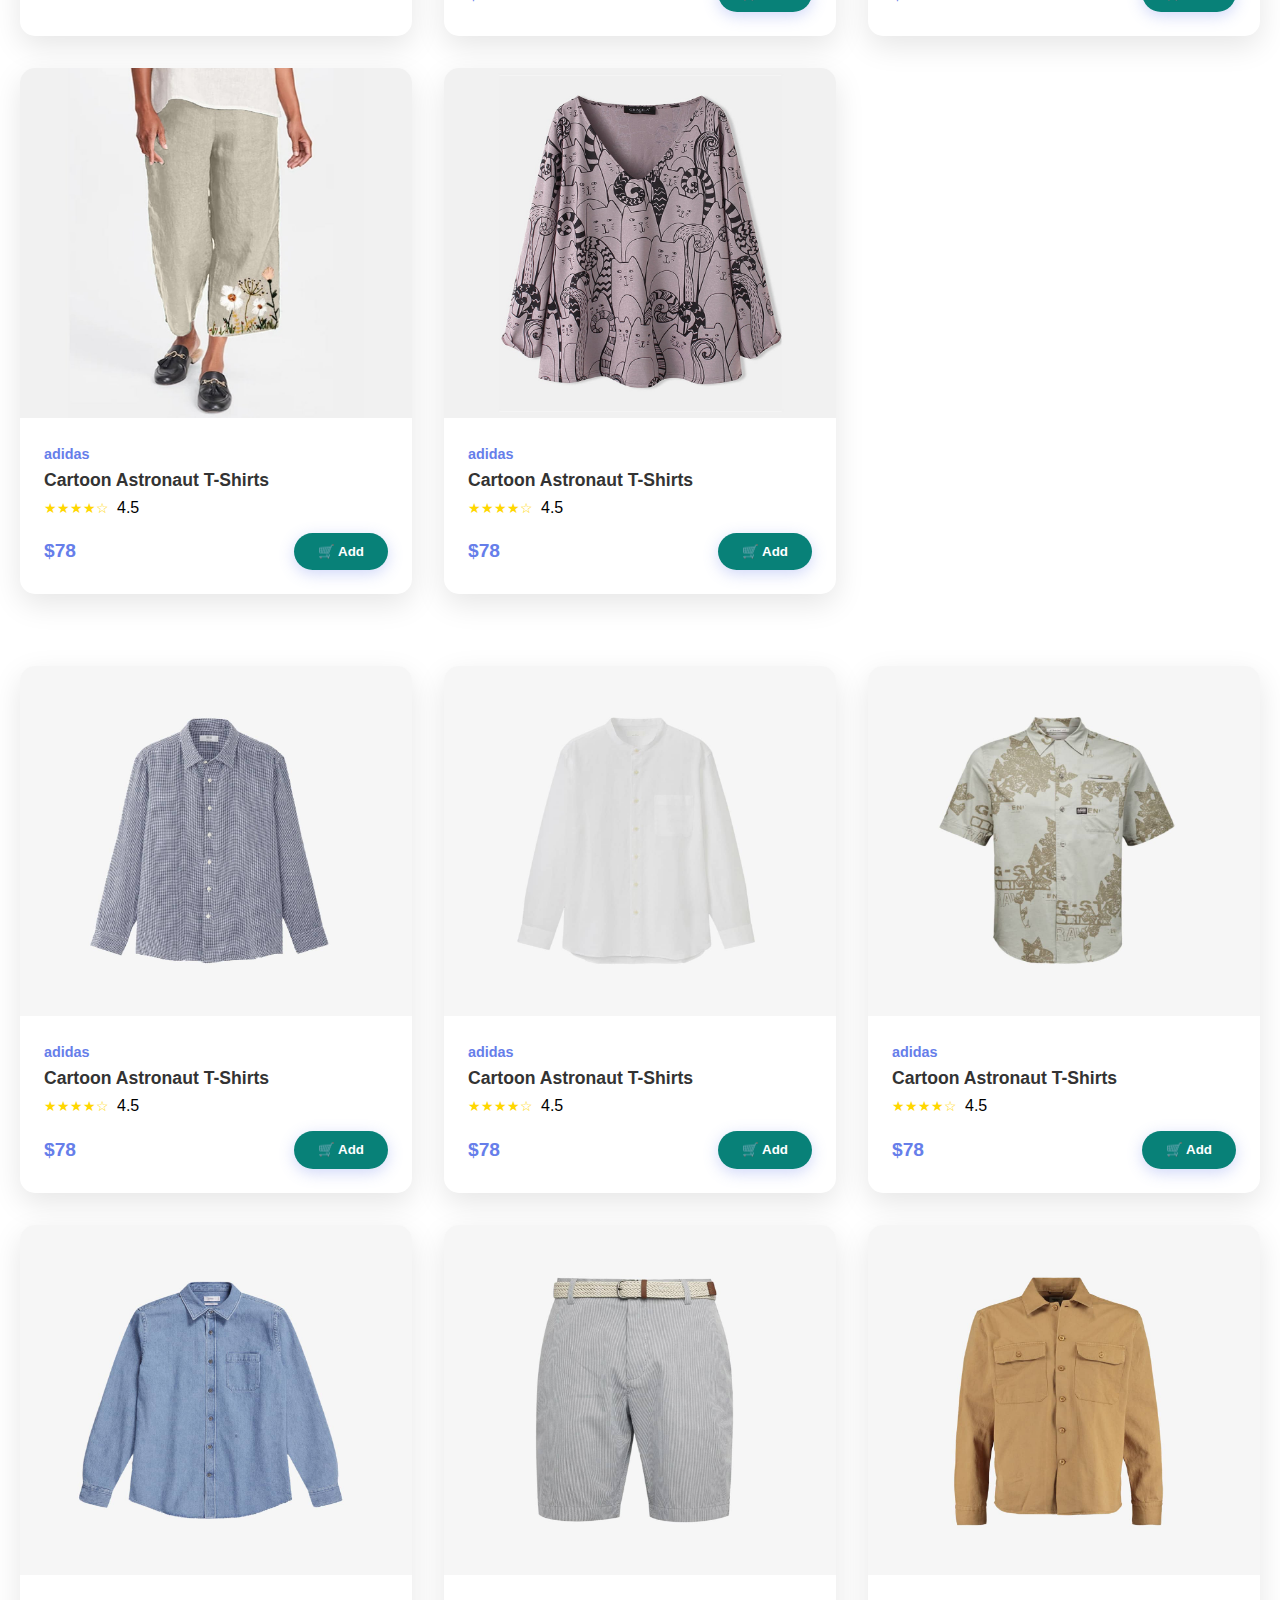
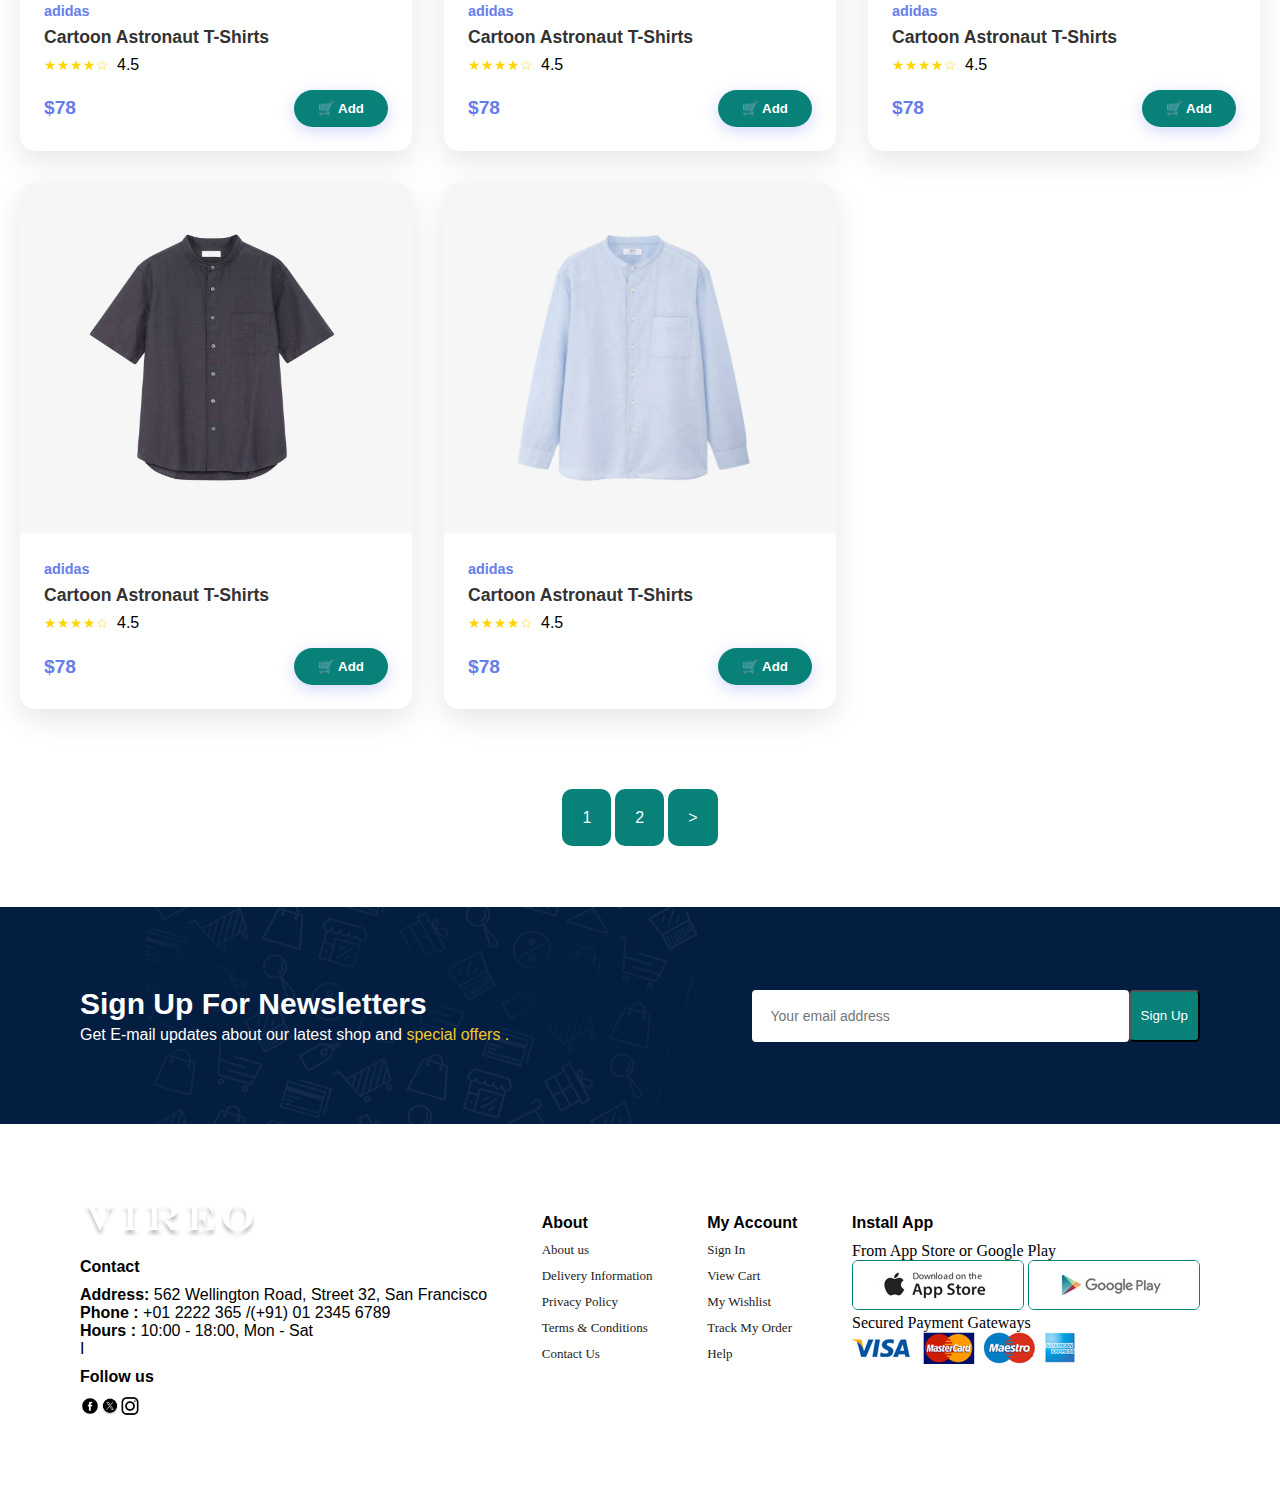
<file: shop.html>
<!DOCTYPE html>
<html lang="en">

<head>
    <meta charset="UTF-8">
    <meta name="viewport" content="width=device-width, initial-scale=1.0">
    <title>VEIRO</title>
    <link rel="preconnect" href="https://fonts.googleapis.com">
    <link rel="preconnect" href="https://fonts.gstatic.com" crossorigin>
    <link href="https://fonts.googleapis.com/css2?family=Michroma&display=swap" rel="stylesheet">
    <link rel="preconnect" href="https://fonts.googleapis.com">
    <link rel="preconnect" href="https://fonts.gstatic.com" crossorigin>
    <link
        href="https://fonts.googleapis.com/css2?family=Michroma&family=Nunito+Sans:ital,opsz,wght@0,6..12,200..1000;1,6..12,200..1000&display=swap"
        rel="stylesheet">
    <link rel="preconnect" href="https://fonts.googleapis.com">
    <link rel="preconnect" href="https://fonts.gstatic.com" crossorigin>
    <link
        href="https://fonts.googleapis.com/css2?family=Jost:ital,wght@0,100..900;1,100..900&family=Michroma&family=Nunito+Sans:ital,opsz,wght@0,6..12,200..1000;1,6..12,200..1000&display=swap"
        rel="stylesheet">
    <link rel="preconnect" href="https://fonts.googleapis.com">
    <link rel="preconnect" href="https://fonts.gstatic.com" crossorigin>
    <link
        href="https://fonts.googleapis.com/css2?family=Jost:ital,wght@0,100..900;1,100..900&family=Lugrasimo&family=Michroma&family=Nunito+Sans:ital,opsz,wght@0,6..12,200..1000;1,6..12,200..1000&display=swap"
        rel="stylesheet">
    <link rel="preconnect" href="https://fonts.googleapis.com">
    <link rel="preconnect" href="https://fonts.googleapis.com">
    <link rel="preconnect" href="https://fonts.gstatic.com" crossorigin>
    <link href="https://fonts.googleapis.com/css2?family=Italianno&display=swap" rel="stylesheet">



    <link rel="stylesheet" href="style.css">
    
</head>

<body>
    <section class="nav"> 
        <div class="img_nav">
            <img src="souces/VIREO.png" alt="">
        </div>

        <div>
            <ul id="att_nav">
                <li><a  href="index.html">HOME</a></li>
                <li><a class="active" href="shop.html">SHOP</a></li>
                <li><a href="blog.html">BLOG</a></li>
                <li><a href="about.html">ABOUT</a></li>
                <li><a href="contact.html">Contact</a></li>
                <li><a href="user.html">Log in</a></li>
                
                <div class="cart-container" onclick="toggleCart()">
                <div class="cart-icon">🛒</div>
                <div class="cart-count" id="cartCount">0</div>
            </div>

            </ul>

        </div>
    </section>

    <section id="page-header">
        <div class="shop_text">
            
            <h1 class="h1_1"> #stayhome</h1>
            <p class="p_1">save more up to 70% with cupon</p>
            
        </div>

    </section>

  

     <!-- Products Section -->
    <section class="products-section">
        <div class="products-grid" id="productsGrid">
            <!-- Product 1 -->
            <div class="product-card" onclick="window.location.href='sproduct.html';">
                <img class="product-image"  src="souces/products/f1.jpg" alt="">
                <div class="product-info">
                    <div class="brand">adidas</div>
                    <div class="product-name">Cartoon Astronaut T-Shirts</div>
                    <div class="rating">
                        <span class="stars">★★★★☆</span>
                        <span>4.5</span>
                    </div>
                    <div class="price-cart">
                        <div class="price">$78</div>
                        <button class="add-to-cart" onclick="addToCart(17)">🛒 Add</button>
                    </div>
                </div>
            </div>

            <!-- Product 2 -->
            <div class="product-card" onclick="window.location.href='sproduct.html';">
                <img class="product-image" src="souces/products/f2.jpg" alt="">
                <div class="product-info">
                    <div class="brand">adidas</div>
                    <div class="product-name">Cartoon Astronaut T-Shirts</div>
                    <div class="rating">
                        <span class="stars">★★★★☆</span>
                        <span>4.5</span>
                    </div>
                    <div class="price-cart">
                        <div class="price">$78</div>
                        <button class="add-to-cart" onclick="addToCart(18)">🛒 Add</button>
                    </div>
                </div>
            </div>

            <!-- Product 3 -->
            <div class="product-card" onclick="window.location.href='sproduct.html';">
                <img class="product-image" src="souces/products/f3.jpg" alt="">
                <div class="product-info">
                    <div class="brand">adidas</div>
                    <div class="product-name">Cartoon Astronaut T-Shirts</div>
                    <div class="rating">
                        <span class="stars">★★★★☆</span>
                        <span>4.5</span>
                    </div>
                    <div class="price-cart">
                        <div class="price">$78</div>
                        <button class="add-to-cart" onclick="addToCart(19)">🛒 Add</button>
                    </div>
                </div>
            </div>

            <!-- Product 4 -->
            <div class="product-card" onclick="window.location.href='sproduct.html';">
                <img class="product-image" src="souces/products/f4.jpg" alt="">
                <div class="product-info">
                    <div class="brand">adidas</div>
                    <div class="product-name">Cartoon Astronaut T-Shirts</div>
                    <div class="rating">
                        <span class="stars">★★★★☆</span>
                        <span>4.5</span>
                    </div>
                    <div class="price-cart">
                        <div class="price">$78</div>
                         
                    </div>
                </div>
            </div>

            <!-- Product 5 -->
            <div class="product-card" onclick="window.location.href='sproduct.html';">
                <img class="product-image" src="souces/products/f5.jpg" alt="">
                <div class="product-info">
                    <div class="brand">adidas</div>
                    <div class="product-name">Cartoon Astronaut T-Shirts</div>
                    <div class="rating">
                        <span class="stars">★★★★☆</span>
                        <span>4.5</span>
                    </div>
                    <div class="price-cart">
                        <div class="price">$78</div>
                        <button class="add-to-cart" onclick="addToCart(21)">🛒 Add</button>
                    </div>
                </div>
            </div>

            <!-- Product 6 -->
            <div class="product-card" onclick="window.location.href='sproduct.html';">
                <img class="product-image" src="souces/products/f6.jpg" alt="">
                <div class="product-info">
                    <div class="brand">adidas</div>
                    <div class="product-name">Cartoon Astronaut T-Shirts</div>
                    <div class="rating">
                        <span class="stars">★★★★☆</span>
                        <span>4.5</span>
                    </div>
                    <div class="price-cart">
                        <div class="price">$78</div>
                        <button class="add-to-cart" onclick="addToCart(22)">🛒 Add</button>
                    </div>
                </div>
            </div>

            <!-- Product 7 -->
          <div class="product-card" onclick="window.location.href='sproduct.html';">
                <img class="product-image" src="souces/products/f7.jpg" alt="">
                <div class="product-info">
                    <div class="brand">adidas</div>
                    <div class="product-name">Cartoon Astronaut T-Shirts</div>
                    <div class="rating">
                        <span class="stars">★★★★☆</span>
                        <span>4.5</span>
                    </div>
                    <div class="price-cart">
                        <div class="price">$78</div>
                        <button class="add-to-cart" onclick="addToCart(23)">🛒 Add</button>
                    </div>
                </div>
            </div>

            <!-- Product 8 -->
           <div class="product-card" onclick="window.location.href='sproduct.html';">
                <img class="product-image" src="souces/products/f8.jpg" alt="">
                <div class="product-info">
                    <div class="brand">adidas</div>
                    <div class="product-name">Cartoon Astronaut T-Shirts</div>
                    <div class="rating">
                        <span class="stars">★★★★☆</span>
                        <span>4.5</span>
                    </div>
                    <div class="price-cart">
                        <div class="price">$78</div>
                        <button class="add-to-cart" onclick="addToCart(24)">🛒 Add</button>
                    </div>
                </div>
            </div>
            
        </div>
    </section>

        <!-- Products Section -->
    <section class="products-section">
        <div class="products-grid" id="productsGrid">
            <!-- Product 1 -->
            <div class="product-card">
                <img class="product-image" src="souces/products/n2.jpg" alt="">
                <div class="product-info">
                    <div class="brand">adidas</div>
                    <div class="product-name">Cartoon Astronaut T-Shirts</div>
                    <div class="rating">
                        <span class="stars">★★★★☆</span>
                        <span>4.5</span>
                    </div>
                    <div class="price-cart">
                        <div class="price">$78</div>
                        <button class="add-to-cart" onclick="addToCart(25)">🛒 Add</button>
                    </div>
                </div>
            </div>

            <!-- Product 2 -->
            <div class="product-card">
                <img class="product-image" src="souces/products/n3.jpg" alt="">
                <div class="product-info">
                    <div class="brand">adidas</div>
                    <div class="product-name">Cartoon Astronaut T-Shirts</div>
                    <div class="rating">
                        <span class="stars">★★★★☆</span>
                        <span>4.5</span>
                    </div>
                    <div class="price-cart">
                        <div class="price">$78</div>
                        <button class="add-to-cart" onclick="addToCart(26)">🛒 Add</button>
                    </div>
                </div>
            </div>

            <!-- Product 3 -->
            <div class="product-card">
                <img class="product-image" src="souces/products/n4.jpg" alt="">
                <div class="product-info">
                    <div class="brand">adidas</div>
                    <div class="product-name">Cartoon Astronaut T-Shirts</div>
                    <div class="rating">
                        <span class="stars">★★★★☆</span>
                        <span>4.5</span>
                    </div>
                    <div class="price-cart">
                        <div class="price">$78</div>
                        <button class="add-to-cart" onclick="addToCart(27)">🛒 Add</button>
                    </div>
                </div>
            </div>

            <!-- Product 4 -->
            <div class="product-card">
                <img class="product-image" src="souces/products/n5.jpg" alt="">
                <div class="product-info">
                    <div class="brand">adidas</div>
                    <div class="product-name">Cartoon Astronaut T-Shirts</div>
                    <div class="rating">
                        <span class="stars">★★★★☆</span>
                        <span>4.5</span>
                    </div>
                    <div class="price-cart">
                        <div class="price">$78</div>
                        <button class="add-to-cart" onclick="addToCart(28)">🛒 Add</button>
                    </div>
                </div>
            </div>

            <!-- Product 5 -->
            <div class="product-card">
                <img class="product-image" src="souces/products/n6.jpg" alt="">
                <div class="product-info">
                    <div class="brand">adidas</div>
                    <div class="product-name">Cartoon Astronaut T-Shirts</div>
                    <div class="rating">
                        <span class="stars">★★★★☆</span>
                        <span>4.5</span>
                    </div>
                    <div class="price-cart">
                        <div class="price">$78</div>
                        <button class="add-to-cart" onclick="addToCart(29)">🛒 Add</button>
                    </div>
                </div>
            </div>

            <!-- Product 6 -->
            <div class="product-card">
                <img class="product-image" src="souces/products/n7.jpg" alt="">
                <div class="product-info">
                    <div class="brand">adidas</div>
                    <div class="product-name">Cartoon Astronaut T-Shirts</div>
                    <div class="rating">
                        <span class="stars">★★★★☆</span>
                        <span>4.5</span>
                    </div>
                    <div class="price-cart">
                        <div class="price">$78</div>
                        <button class="add-to-cart" onclick="addToCart(30)">🛒 Add</button>
                    </div>
                </div>
            </div>

            <!-- Product 7 -->
          <div class="product-card">
                <img class="product-image" src="souces/products/n8.jpg" alt="">
                <div class="product-info">
                    <div class="brand">adidas</div>
                    <div class="product-name">Cartoon Astronaut T-Shirts</div>
                    <div class="rating">
                        <span class="stars">★★★★☆</span>
                        <span>4.5</span>
                    </div>
                    <div class="price-cart">
                        <div class="price">$78</div>
                        <button class="add-to-cart" onclick="addToCart(31)">🛒 Add</button>
                    </div>
                </div>
            </div>

            <!-- Product 8 -->
           <div class="product-card">
                <img class="product-image" src="souces/products/n1.jpg" alt="">
                <div class="product-info">
                    <div class="brand">adidas</div>
                    <div class="product-name">Cartoon Astronaut T-Shirts</div>
                    <div class="rating">
                        <span class="stars">★★★★☆</span>
                        <span>4.5</span>
                    </div>
                    <div class="price-cart">
                        <div class="price">$78</div>
                        <button class="add-to-cart" onclick="addToCart(32)">🛒 Add</button>
                    </div>
                </div>
            </div>
             
        </div>
    </section>


    <section id="pagination" class="section-p1">
        <DIV id="pageicon">
        <a href="#">1</a>
        <a href="#">2</a>
        <a class="arrow" href="#">></a>
        </div>
    </section>
<!-- Cart Modal -->
     <div class="cart-modal" id="cartModal">
        <div class="cart-content">
            <div class="cart-header">
                <h2>Shopping Cart</h2>
                <button class="close-cart" onclick="toggleCart()">×</button>
            </div>
            <div id="cartItems"></div>
            <div class="cart-total">
                <h3>Total: $<span id="cartTotal">0</span></h3>
                <button class="checkout-btn" onclick="checkout()">Checkout</button>
            </div>
        </div>
    </div>
    

    <section id="newsletter" class="section-p1">
        <div class="newstext">
            <h4>Sign Up For Newsletters</h4>
            <p>Get E-mail updates about our latest shop and <span class="nws-span">special offers .</span>
            </p>
        </div>
        <div class="form">
            <input type="text" placeholder="Your email address">
            <button>Sign Up</button>
        </div>
    </section>

    <footer class="section-p1">
        <div class="col">
            <div class="img_foot">
                <img src="souces/VIREO.png" alt="">
            </div>

            <h4>Contact</h4>
            <div class="con-details">
                <p><strong>Address: </strong> 562 Wellington Road, Street 32, San Francisco</p>
                <p><strong>Phone :</strong> +01 2222 365 /(+91) 01 2345 6789</p>
                <p><strong>Hours :</strong> 10:00 - 18:00, Mon - Sat</p> I
            </div>
            <div class="follow">
                <h4>Follow us</h4>
                <div class="icon">
                    <img src="souces/sc icon/facebook_11339877.png" alt="">
                    <img src="souces/sc icon/X-logo-social-media-icon-transparent-png.png" alt="">
                    <img src="souces/sc icon/instagram_4701472.png" alt="">

                </div>
            </div>
        </div>
        <div class="col">
            <h4>About</h4>
            <div class="a-2">
            <a href="#">About us</a>
            <a href="#">Delivery Information</a>
            <a href="#">Privacy Policy</a>
            <a href="#">Terms & Conditions</a>
            <a href="#">Contact Us</a>
            </div>
        </div>
        <div class="col">
            <h4>My Account</h4>
            <a href="#">Sign In</a>
            <a href="#">View Cart</a>
            <a href="#">My Wishlist</a>
            <a href="#">Track My Order</a>
            <a href="#">Help</a>
        </div>

        <div class="col install">
            <h4>Install App</h4>
            <p>From App Store or Google Play</p>
            <div class="row">
                <img src="souces/pay/app.jpg" alt="">
                <img src="souces/pay/play.jpg" alt="">
            </div>
            <p>Secured Payment Gateways </p>
            <img src="souces/pay/pay.png" alt="">
        </div>
       
 </footer>
 <script src="script.js"></script>
</body>

</html>
</file>
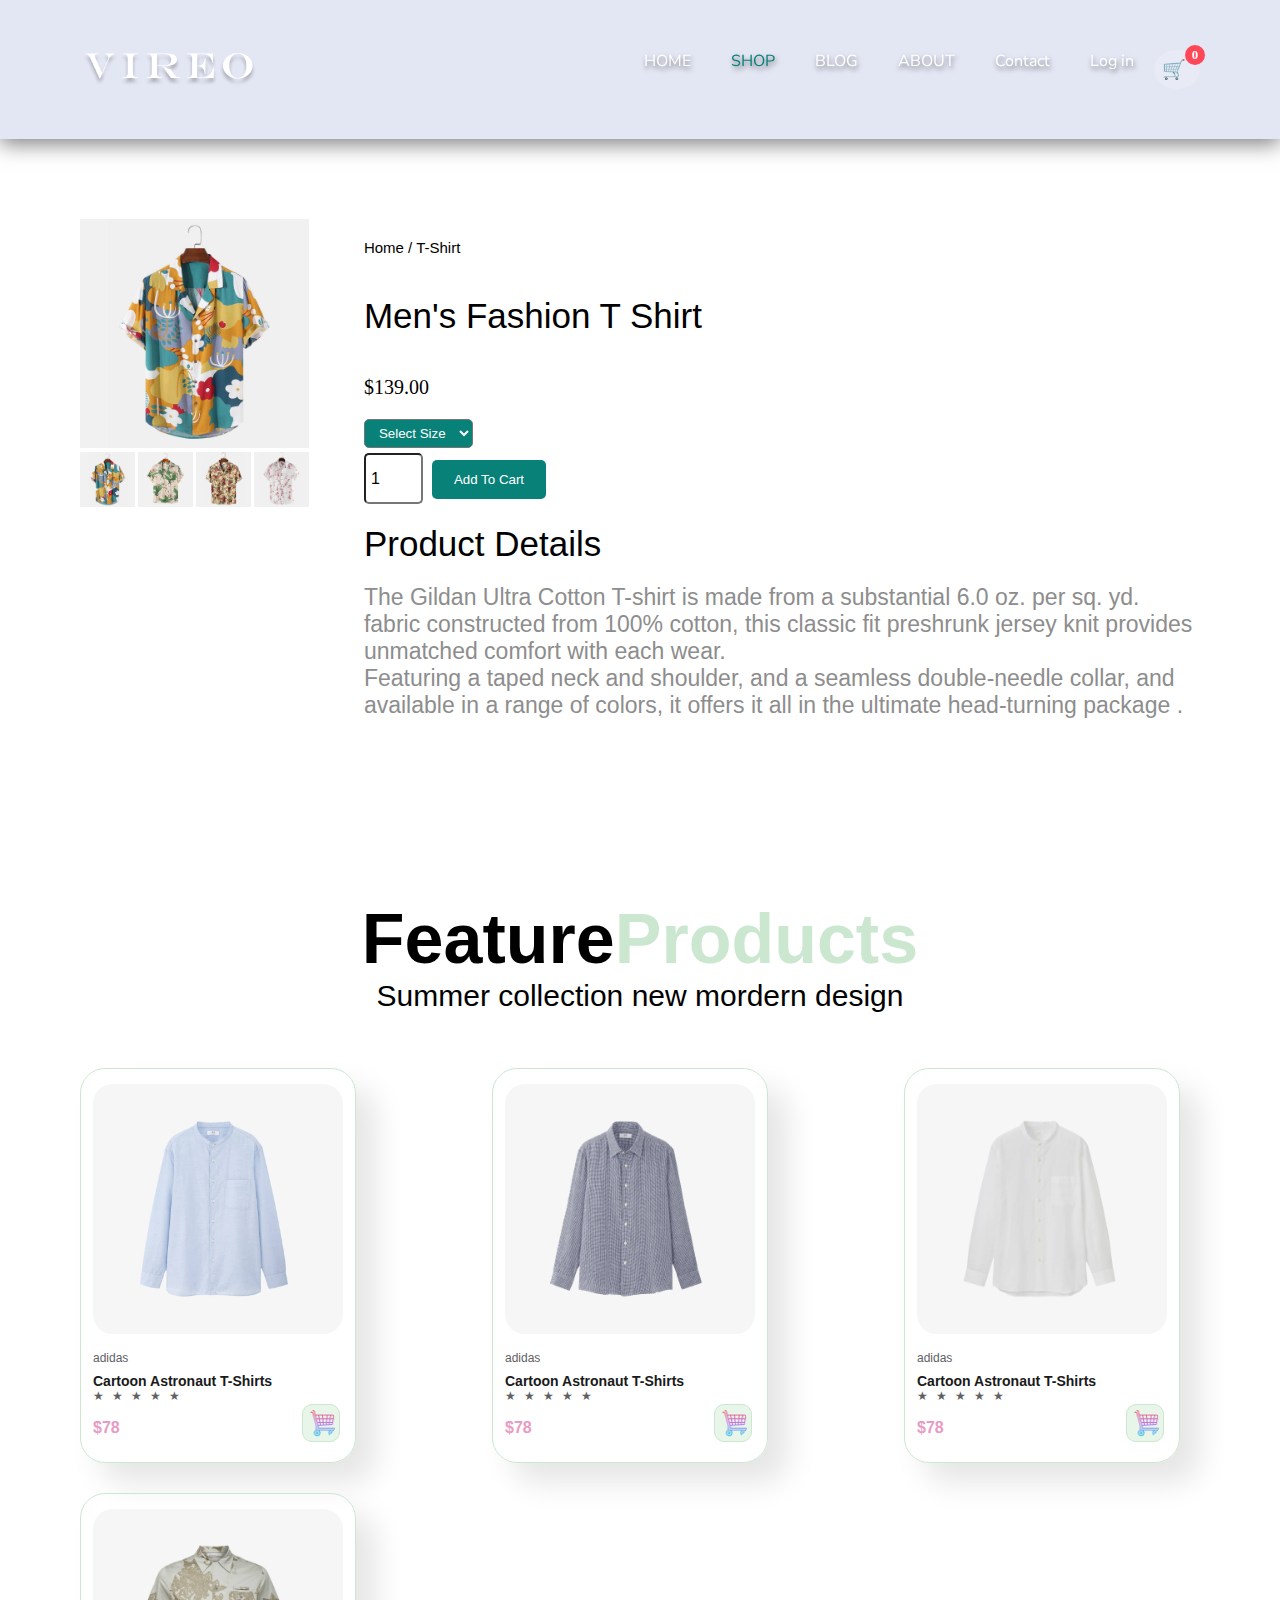
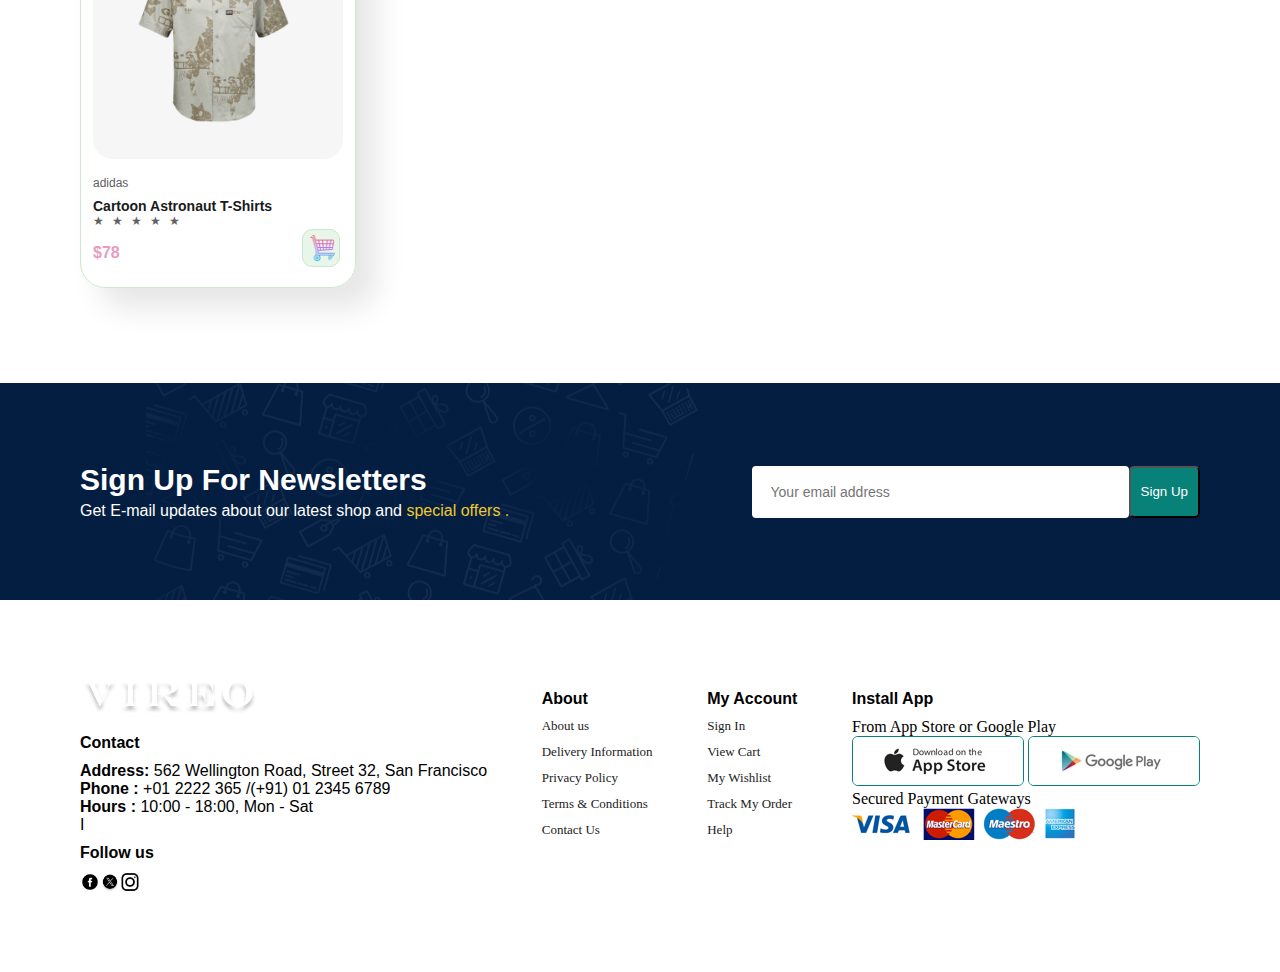
<file: sproduct.html>
<!DOCTYPE html>
<html lang="en">

<head>
    <meta charset="UTF-8">
    <meta name="viewport" content="width=device-width, initial-scale=1.0">
    <title>VEIRO</title>
    <link rel="preconnect" href="https://fonts.googleapis.com">
    <link rel="preconnect" href="https://fonts.gstatic.com" crossorigin>
    <link href="https://fonts.googleapis.com/css2?family=Michroma&display=swap" rel="stylesheet">
    <link rel="preconnect" href="https://fonts.googleapis.com">
    <link rel="preconnect" href="https://fonts.gstatic.com" crossorigin>
    <link
        href="https://fonts.googleapis.com/css2?family=Michroma&family=Nunito+Sans:ital,opsz,wght@0,6..12,200..1000;1,6..12,200..1000&display=swap"
        rel="stylesheet">
    <link rel="preconnect" href="https://fonts.googleapis.com">
    <link rel="preconnect" href="https://fonts.gstatic.com" crossorigin>
    <link
        href="https://fonts.googleapis.com/css2?family=Jost:ital,wght@0,100..900;1,100..900&family=Michroma&family=Nunito+Sans:ital,opsz,wght@0,6..12,200..1000;1,6..12,200..1000&display=swap"
        rel="stylesheet">
    <link rel="preconnect" href="https://fonts.googleapis.com">
    <link rel="preconnect" href="https://fonts.gstatic.com" crossorigin>
    <link
        href="https://fonts.googleapis.com/css2?family=Jost:ital,wght@0,100..900;1,100..900&family=Lugrasimo&family=Michroma&family=Nunito+Sans:ital,opsz,wght@0,6..12,200..1000;1,6..12,200..1000&display=swap"
        rel="stylesheet">
    <link rel="preconnect" href="https://fonts.googleapis.com">
    <link rel="preconnect" href="https://fonts.googleapis.com">
    <link rel="preconnect" href="https://fonts.gstatic.com" crossorigin>
    <link href="https://fonts.googleapis.com/css2?family=Italianno&display=swap" rel="stylesheet">



    <link rel="stylesheet" href="style.css">
    
</head>

<body>
    <section class="nav"> 
        <div class="img_nav">
            <img src="souces/VIREO.png" alt="">
        </div>

        <div>
            <ul id="att_nav">
                <li><a  href="index.html">HOME</a></li>
                <li><a class="active" href="shop.html">SHOP</a></li>
                <li><a href="blog.html">BLOG</a></li>
                <li><a href="about.html">ABOUT</a></li>
                <li><a href="contact.html">Contact</a></li>
                <li><a href="user.html">Log in</a></li>
               <div class="cart-container" onclick="toggleCart()">
                <div class="cart-icon">🛒</div>
                <div class="cart-count" id="cartCount">0</div>
            </div>


            </ul>

        </div>
    </section>

    <section id="prodetails" class="section-p1">
        <div class="single-pro-image">
            <img src="souces/products/f1.jpg" width="100%" id="MainImg" alt="">
    
            <div class="small-img-group">
                <div class="small-img-col">
                    <img src="souces/products/f1.jpg" width="100%" class="small-img" alt="">
                </div>
                <div class="small-img-col">
                    <img src="souces/products/f2.jpg" width="100%" class="small-img" alt="">
                </div>
                <div class="small-img-col">
                    <img src="souces/products/f3.jpg" width="100%" class="small-img" alt="">
                </div>
                <div class="small-img-col">
                    <img src="souces/products/f4.jpg" width="100%" class="small-img" alt="">
                </div>
            </div>
        </div>

          <div id="text-details">
            <h6>Home / T-Shirt</h6>
            <h4>Men's Fashion T Shirt</h4>
            <h2>$139.00</h2>
            <select>
                <option>Select Size</option>
                <option>XL</option>
                <option>XXL</option>
                <option>Small</option>
                <option>Large</option>
            </select>
            <input type="number" value="1">
            <button>Add To Cart</button>
            <h4>Product Details</h4>
            <p>The Gildan Ultra Cotton T-shirt is made from a substantial 6.0 oz. per
                sq. yd. <br>fabric constructed from 100% cotton, this classic fit preshrunk
                jersey knit provides unmatched comfort with each wear. <br> Featuring a taped neck
                and shoulder, and a seamless double-needle collar, and available in a range
                of colors, it offers it all in the ultimate head-turning package .</p>
        </div>

     </section>
     <section id="product1" class="section-p1">
        <div id="pro-txt">
            <h1 id="na-hed">Feature<span id="pro-h1-txt">Products</span></h1>
            <h4 id="na-h4">Summer collection new mordern design</h4>
        </div>

        <div class="pro-container">
            <div id="pro-1-img" class="pro">
                <img src="souces/products/n1.jpg" alt="">

                <div class="des">
                    <span>adidas</span>
                    <h5>Cartoon Astronaut T-Shirts</h5>
                    <div class="rating">
                        <span class="star-example rating-star">★</span>
                        <span class="star-example rating-star">★</span>
                        <span class="star-example rating-star">★</span>
                        <span class="star-example rating-star">★</span>
                        <span class="star-example rating-star">★</span>
                    </div>
                    <h4 class="lin-col">$78</h4>
                </div>
                <div id="sho-icon" class="cart">
                    <img src="souces/icons/shopping-cart.png" alt="">
                </div>

            </div>

            <div id="pro-1-img" class="pro">
                <img src="souces/products/n2.jpg" alt="">

                <div class="des">
                    <span>adidas</span>
                    <h5>Cartoon Astronaut T-Shirts</h5>
                    <div class="rating">
                        <span class="star-example rating-star">★</span>
                        <span class="star-example rating-star">★</span>
                        <span class="star-example rating-star">★</span>
                        <span class="star-example rating-star">★</span>
                        <span class="star-example rating-star">★</span>
                    </div>
                    <h4 class="lin-col">$78</h4>
                </div>
                <div id="sho-icon" class="cart">
                    <img src="souces/icons/shopping-cart.png" alt="">
                </div>

            </div>
            <div id="pro-1-img" class="pro">
                <img src="souces/products/n3.jpg" alt="">

                <div class="des">
                    <span>adidas</span>
                    <h5>Cartoon Astronaut T-Shirts</h5>
                    <div class="rating">
                        <span class="star-example rating-star">★</span>
                        <span class="star-example rating-star">★</span>
                        <span class="star-example rating-star">★</span>
                        <span class="star-example rating-star">★</span>
                        <span class="star-example rating-star">★</span>
                    </div>
                    <h4 class="lin-col">$78</h4>
                </div>
                <div id="sho-icon" class="cart">
                    <img src="souces/icons/shopping-cart.png" alt="">
                </div>

            </div>
            <div id="pro-1-img" class="pro">
                <img src="souces/products/n4.jpg" alt="">

                <div class="des">
                    <span>adidas</span>
                    <h5>Cartoon Astronaut T-Shirts</h5>
                    <div class="rating">
                        <span class="star-example rating-star">★</span>
                        <span class="star-example rating-star">★</span>
                        <span class="star-example rating-star">★</span>
                        <span class="star-example rating-star">★</span>
                        <span class="star-example rating-star">★</span>
                    </div>
                    <h4 class="lin-col">$78</h4>
                </div>
                <div id="sho-icon" class="cart">
                    <img src="souces/icons/shopping-cart.png" alt="">
                </div>
                </section>


   

    <section id="newsletter" class="section-p1">
        <div class="newstext">
            <h4>Sign Up For Newsletters</h4>
            <p>Get E-mail updates about our latest shop and <span class="nws-span">special offers .</span>
            </p>
        </div>
        <div class="form">
            <input type="text" placeholder="Your email address">
            <button>Sign Up</button>
        </div>
    </section>

    <footer class="section-p1">
        <div class="col">
            <div class="img_foot">
                <img src="souces/VIREO.png" alt="">
            </div>

            <h4>Contact</h4>
            <div class="con-details">
                <p><strong>Address: </strong> 562 Wellington Road, Street 32, San Francisco</p>
                <p><strong>Phone :</strong> +01 2222 365 /(+91) 01 2345 6789</p>
                <p><strong>Hours :</strong> 10:00 - 18:00, Mon - Sat</p> I
            </div>
            <div class="follow">
                <h4>Follow us</h4>
                <div class="icon">
                    <img src="souces/sc icon/facebook_11339877.png" alt="">
                    <img src="souces/sc icon/X-logo-social-media-icon-transparent-png.png" alt="">
                    <img src="souces/sc icon/instagram_4701472.png" alt="">

                </div>
            </div>
        </div>
        <div class="col">
            <h4>About</h4>
            <div class="a-2">
            <a href="#">About us</a>
            <a href="#">Delivery Information</a>
            <a href="#">Privacy Policy</a>
            <a href="#">Terms & Conditions</a>
            <a href="#">Contact Us</a>
            </div>
        </div>
        <div class="col">
            <h4>My Account</h4>
            <a href="#">Sign In</a>
            <a href="#">View Cart</a>
            <a href="#">My Wishlist</a>
            <a href="#">Track My Order</a>
            <a href="#">Help</a>
        </div>

        <div class="col install">
            <h4>Install App</h4>
            <p>From App Store or Google Play</p>
            <div class="row">
                <img src="souces/pay/app.jpg" alt="">
                <img src="souces/pay/play.jpg" alt="">
            </div>
            <p>Secured Payment Gateways </p>
            <img src="souces/pay/pay.png" alt="">
        </div>
       
 </footer>
  <script>
    var MainImg = document.getElementById("MainImg");
    var smallimg = document.getElementsByClassName("small-img");
    for (var i = 0; i < smallimg.length; i++) {
        smallimg[i].onclick = function () {
            MainImg.src = this.src; // 'this' refers to the clicked small image
        }
    }
</script>
 <link rel="stylesheet" href="script.js">
</body>

</html>
</file>
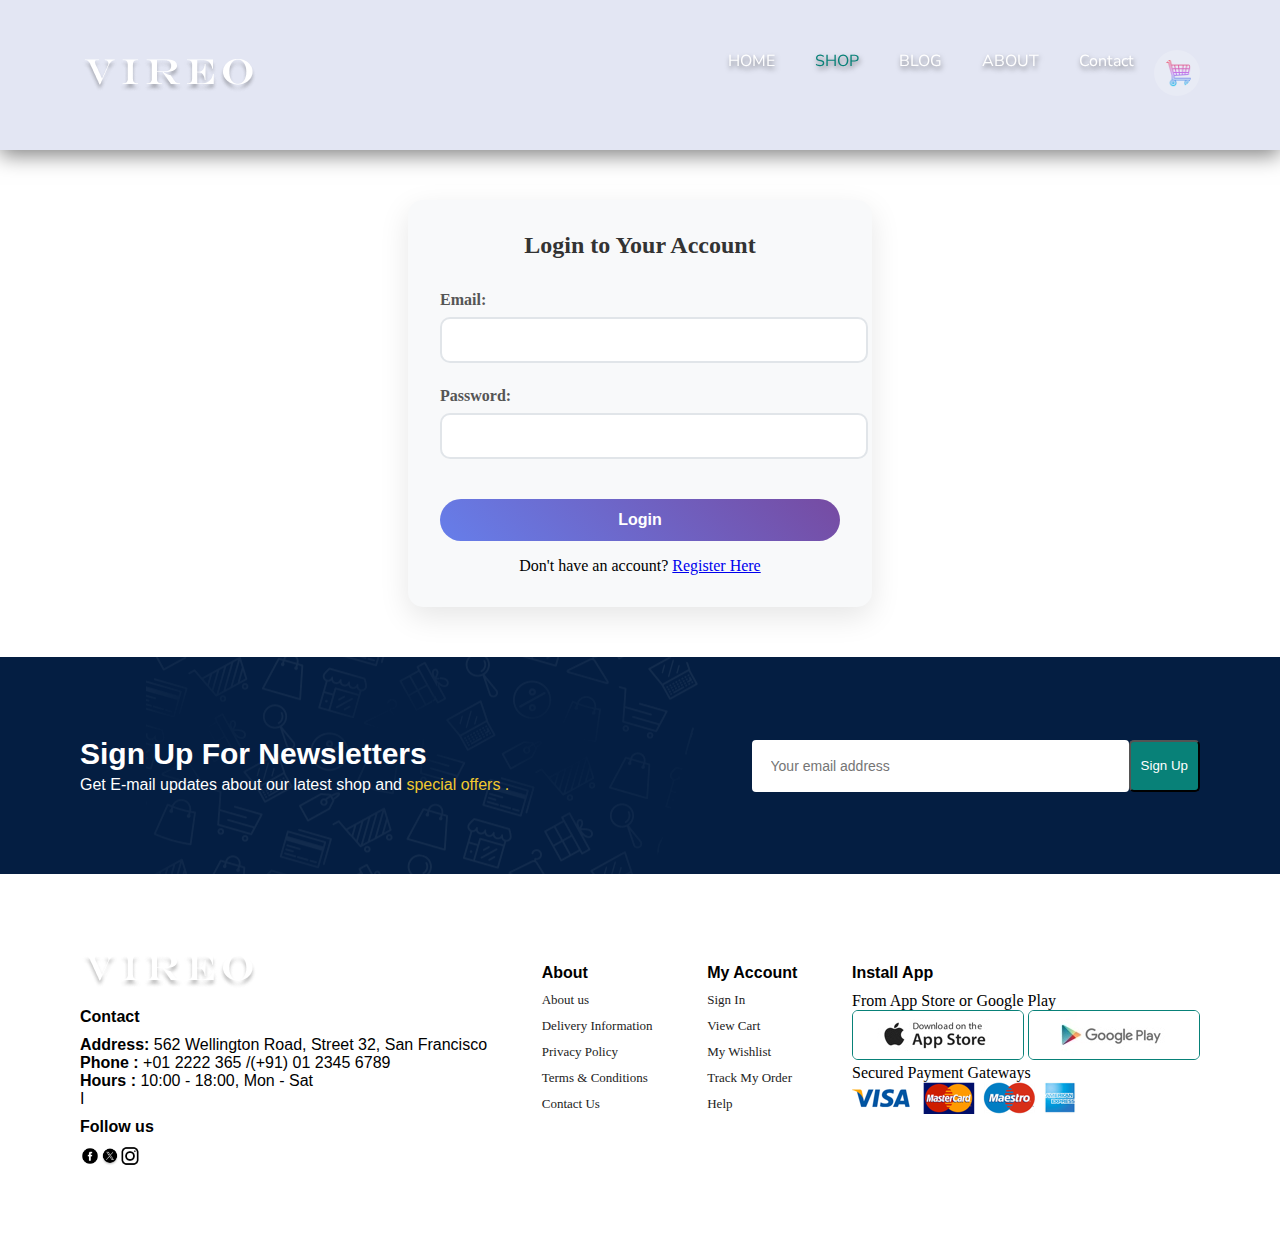
<file: user.html>
<!DOCTYPE html>
<html lang="en">

<head>
    <meta charset="UTF-8">
    <meta name="viewport" content="width=device-width, initial-scale=1.0">
    <title>VEIRO</title>
    <link rel="preconnect" href="https://fonts.googleapis.com">
    <link rel="preconnect" href="https://fonts.gstatic.com" crossorigin>
    <link href="https://fonts.googleapis.com/css2?family=Michroma&display=swap" rel="stylesheet">
    <link rel="preconnect" href="https://fonts.googleapis.com">
    <link rel="preconnect" href="https://fonts.gstatic.com" crossorigin>
    <link
        href="https://fonts.googleapis.com/css2?family=Michroma&family=Nunito+Sans:ital,opsz,wght@0,6..12,200..1000;1,6..12,200..1000&display=swap"
        rel="stylesheet">
    <link rel="preconnect" href="https://fonts.googleapis.com">
    <link rel="preconnect" href="https://fonts.gstatic.com" crossorigin>
    <link
        href="https://fonts.googleapis.com/css2?family=Jost:ital,wght@0,100..900;1,100..900&family=Michroma&family=Nunito+Sans:ital,opsz,wght@0,6..12,200..1000;1,6..12,200..1000&display=swap"
        rel="stylesheet">
    <link rel="preconnect" href="https://fonts.googleapis.com">
    <link rel="preconnect" href="https://fonts.gstatic.com" crossorigin>
    <link
        href="https://fonts.googleapis.com/css2?family=Jost:ital,wght@0,100..900;1,100..900&family=Lugrasimo&family=Michroma&family=Nunito+Sans:ital,opsz,wght@0,6..12,200..1000;1,6..12,200..1000&display=swap"
        rel="stylesheet">
    <link rel="preconnect" href="https://fonts.googleapis.com">
    <link rel="preconnect" href="https://fonts.googleapis.com">
    <link rel="preconnect" href="https://fonts.gstatic.com" crossorigin>
    <link href="https://fonts.googleapis.com/css2?family=Italianno&display=swap" rel="stylesheet">



    <link rel="stylesheet" href="style.css">
    <link rel="stylesheet" href="script.js">
</head>

<body>
    <section class="nav"> 
        <div class="img_nav">
            <img src="souces/VIREO.png" alt="">
        </div>

        <div>
            <ul id="att_nav">
                <li><a  href="index.html">HOME</a></li>
                <li><a class="active" href="shop.html">SHOP</a></li>
                <li><a href="blog.html">BLOG</a></li>
                <li><a href="about.html">ABOUT</a></li>
                <li><a href="contact.html">Contact</a></li>
                <a href="link1.html">
                    <img class="cart-icon" src="souces/icons/shopping-cart.png" alt="Image 1" />
    </a>

            </ul>

        </div>
    </section>

   

     <section id="login" class="section">
                <div class="form-container">
                    <h2 style="text-align: center; margin-bottom: 2rem; color: #333;">Login to Your Account</h2>
                    <form id="loginForm">
                        <div class="form-group">
                            <label for="loginEmail">Email:</label>
                            <input type="email" id="loginEmail" required>
                        </div>
                        <div class="form-group">
                            <label for="loginPassword">Password:</label>
                            <input type="password" id="loginPassword" required>
                        </div>
                        <button type="submit" class="btn">Login</button>
                    </form>
                    <p style="text-align: center; margin-top: 1rem;">
                        Don't have an account? <a href="regis.html">Register Here</a>
                    </p>
                </div>
            </section>

  


    

    <section id="newsletter" class="section-p1">
        <div class="newstext">
            <h4>Sign Up For Newsletters</h4>
            <p>Get E-mail updates about our latest shop and <span class="nws-span">special offers .</span>
            </p>
        </div>
        <div class="form">
            <input type="text" placeholder="Your email address">
            <button>Sign Up</button>
        </div>
    </section>

    <footer class="section-p1">
        <div class="col">
            <div class="img_foot">
                <img src="souces/VIREO.png" alt="">
            </div>

            <h4>Contact</h4>
            <div class="con-details">
                <p><strong>Address: </strong> 562 Wellington Road, Street 32, San Francisco</p>
                <p><strong>Phone :</strong> +01 2222 365 /(+91) 01 2345 6789</p>
                <p><strong>Hours :</strong> 10:00 - 18:00, Mon - Sat</p> I
            </div>
            <div class="follow">
                <h4>Follow us</h4>
                <div class="icon">
                    <img src="souces/sc icon/facebook_11339877.png" alt="">
                    <img src="souces/sc icon/X-logo-social-media-icon-transparent-png.png" alt="">
                    <img src="souces/sc icon/instagram_4701472.png" alt="">

                </div>
            </div>
        </div>
        <div class="col">
            <h4>About</h4>
            <div class="a-2">
            <a href="#">About us</a>
            <a href="#">Delivery Information</a>
            <a href="#">Privacy Policy</a>
            <a href="#">Terms & Conditions</a>
            <a href="#">Contact Us</a>
            </div>
        </div>
        <div class="col">
            <h4>My Account</h4>
            <a href="#">Sign In</a>
            <a href="#">View Cart</a>
            <a href="#">My Wishlist</a>
            <a href="#">Track My Order</a>
            <a href="#">Help</a>
        </div>

        <div class="col install">
            <h4>Install App</h4>
            <p>From App Store or Google Play</p>
            <div class="row">
                <img src="souces/pay/app.jpg" alt="">
                <img src="souces/pay/play.jpg" alt="">
            </div>
            <p>Secured Payment Gateways </p>
            <img src="souces/pay/pay.png" alt="">
        </div>
       
 </footer>
</body>

</html>
</file>
<file: style.css>
* {
    margin: 0;
    padding: 0;
}

body {
    width: 100%;
    margin: 0;
    padding: 0;
}

.section-p1 {
    padding-right: 80px;
    padding-left: 80px;
    padding-top: 80px;
    padding-bottom: 80px;
}

.section-m1 {
    margin: 40px 0;
}

.fe-box {
    width: 150px;
    text-align: center;
    padding: 25px 15px;
    box-shadow: 20px 20px 34px rgba(0, 0, 0, 0.03);
    border: 1px solid #cce7d0;
    border-radius: 20px;
}

.fe-img {
    width: 152px;
    margin-bottom: 15px;
}

.fe-txt {
    font-family: "Gruppo", sans-serif;
    font-weight: 100;
    text-shadow: 1px 3px 5px rgba(0, 0, 0, 0.5);
}

.fe-txt-box {
    display: inline-block;
    padding: 9px 8px 9px 8px;
    line-height: 1;
    border-radius: 10px;
    color: #088178;
    background-color: #fddde4
}

.nav {
    display: flex;
    align-items: center;
    justify-content: space-between;
    padding: 50px 80px;
    background: #E3E6F3;
    box-shadow: 0px 5px 20px rgba(0, 0, 0, 0.5);
    z-index: 999;
    position: sticky;
    top: 0;
    left: 0;

}

.img_nav {
    display: flex;

}

.cart-icon{
    width: 30px;
    padding: 20px 50px;
}
.cart-container {
            position: relative;
            cursor: pointer;
        }

        .cart-icon {
            background: rgba(255,255,255,0.2);
            padding: 0.5rem;
            border-radius: 50%;
            color: white;
            font-size: 1.2rem;
            transition: all 0.3s ease;
        }

        .cart-icon:hover {
            background: rgba(255,255,255,0.3);
            transform: scale(1.1);
        }

        .cart-count {
            position: absolute;
            top: -5px;
            right: -5px;
            background: #ff4757;
            color: white;
            border-radius: 50%;
            width: 20px;
            height: 20px;
            display: flex;
            align-items: center;
            justify-content: center;
            font-size: 0.8rem;
            font-weight: bold;
        }

#att_nav {
    display: flex;
    
}

#att_nav li {
    color: black;
    list-style: none;
    padding-left: 20px;
    padding-right: 20px;
}

#att_nav li a {
    color: rgb(255, 255, 255);
    text-shadow: 1px 3px 5px rgba(0, 0, 0, 0.5);
    text-decoration: none;
    font-family: "Nunito Sans", sans-serif;
    font-weight: 400;
    font-style: normal;
    font-size: 16px;
    transition: 0.5s ease;

}
.add-to-cart {
            background: linear-gradient(45deg, #667eea, #764ba2);
            color: white;
            border: none;
            padding: 0.7rem 1.5rem;
            border-radius: 25px;
            cursor: pointer;
            font-weight: 600;
            transition: all 0.3s ease;
            box-shadow: 0 4px 15px rgba(102,126,234,0.3);
        }

        .add-to-cart:hover {
            transform: translateY(-2px);
            box-shadow: 0 6px 20px rgba(102,126,234,0.4);
        }

        .add-to-cart:active {
            transform: translateY(0);
        }


#att_nav li a:hover,
#att_nav li a.active {
    color: #088178;
}
#att_nav li a.active:: after {
content: "";
width: 30%;
height: 2px;
background: #088178;
position: absolute;
bottom: -4px;
left: 20px;
}

/* hero sec*/
.hero_text {
    padding-left: 100px;

}

@import url(<link href="https://fonts.googleapis.com/css2?family=Fredoka:wght@300..700&family=Michroma&display=swap" rel="stylesheet">);

.h1_1 {
    font-size: 100px;
    font-family: "Fredoka", sans-serif;
    font-optical-sizing: auto;
    font-weight: <weight>;
    font-style: normal;
}

@import url(<link href="https://fonts.googleapis.com/css2?family=Gruppo&display=swap" rel="stylesheet">);

.h4_1 {
    font-size: 30px;
    font-weight: 50;
    font-family: "Gruppo", sans-serif;
    font-weight: 400;
    font-style: normal;
    padding-bottom: 10px;
}

.p_1 {
    font-size: 20px;
    font-family: "Michroma", sans-serif;
    font-weight: 100;
    padding-bottom: 20px;
}

.spn_1 {
    color: #088178;
}

.hero {
    margin-top: 0%;
    background-image: url(souces/hero4.png);
    width: 100%;
    height: 90vh;
    background-position: top 25% right 0%;
    background-size: cover;
    display: flex;
    flex-direction: column;
    align-items: flex-start;
    justify-content: center;

}

.bt_1 {
    background-image: url(souces/button.png);
    background-color: transparent;

    color: #088178;
    border: 0;
    padding: 14px 80px 14px 65px;
    background-repeat: no-repeat;
    cursor: pointer;
    font-weight: 700;
    font-size: 15px;
}

/*feature*/
#feature .fe-1 {
    width: 150px;
    text-align: center;
    padding: 25px 15px;
    box-shadow: 20px 20px 34px rgba(0, 0, 0, 0.03);
    border: 1px solid #cce7d0;
    border-radius: 20px;
}

#fe-1-img {
    width: 152px;
}

#fe-1-txt {
    font-family: "Gruppo", sans-serif;
    font-weight: 100;
    text-shadow: 1px 3px 5px rgba(0, 0, 0, 0.5);
}

#feature .fe-1:hover {
    box-shadow: 10px 10px 54px rgba(70, 62, 221, 0.1);
}

#fe-1-img {
    width: 100%;
    margin-bottom: 10px;
}

#fe-1-txt {
    display: inline-block;
    padding: 9px 8px 9px 8px;
    line-height: 1;
    border-radius: 10px;
    color: #088178;
    background-color: #fddde4
}

#feature {
    display: flex;
    align-items: center;
    justify-content: space-between;

}

#fe-2-txt {
    background-color: #cce7d0;
}

#fe-3-txt {
    background-color: #f0c92f;
}

#fe-4-txt {
    background-color: #ef6969;
    color: white;
}

#fe-5-txt {
    background-color: #f0c92f;
    color: white;
}

#fe-6-txt {
    background-color: #cce7d0;
    color: white;
}

/*pro sec*/
 .products-section {
    max-width: 1500px;
    margin: 0 auto;
    padding: 20px; /* 4rem to px */
}

.products-grid {
    display: grid;
    grid-template-columns: repeat(auto-fit, minmax(350px, 1fr));
    gap: 32px; /* 2rem to px */
    margin-top: 32px; /* 2rem to px */
}

.product-card {
    background: white;
    border-radius: 15px;
    overflow: hidden;
    box-shadow: 0 10px 30px rgba(0,0,0,0.1);
    transition: all 0.3s ease;
    animation: fadeInUp 0.6s ease-out;
}

.product-card:hover {
    
    box-shadow: 0 20px 40px rgba(0,0,0,0.15);
}

.product-image {
    width: 100%;
    height: 350px;
    background-size: cover;
    background-position: center;
    position: relative;
    overflow: hidden;
}

.product-image::before {
    content: '';
    position: absolute;
    top: 0;
    left: 0;
    right: 0;
    bottom: 0;
    background: linear-gradient(45deg, rgba(102,126,234,0.8), rgba(118,75,162,0.8));
    opacity: 0;
    transition: opacity 0.3s ease;
}

.product-card:hover .product-image::before {
    opacity: 1;
}

.product-info {
    font-family: "Fredoka", sans-serif;
    padding: 24px; /* 1.5rem to px */
}

.brand {
    color: #667eea;
    font-size: 14.4px; /* 0.9rem to px */
    font-weight: 600;
    margin-bottom: 8px; /* 0.5rem to px */
}

.product-name {
    font-size: 17.6px; /* 1.1rem to px */
    font-weight: 600;
    margin-bottom: 8px; /* 0.5rem to px */
    color: #333;
}

.rating {
    display: flex;
    align-items: center;
    gap: 8px; /* 0.5rem to px */
    margin-bottom: 16px; /* 1rem to px */
}

.stars {
    color: #ffd700;
    font-size: 14.4px; /* 0.9rem to px */
}

.price-cart {
    display: flex;
    justify-content: space-between;
    align-items: center;
}

.price {
    font-size: 19.2px; /* 1.2rem to px */
    font-weight: bold;
    color: #667eea;
}

.add-to-cart {
    background: linear-gradient(0deg, #088178, #088178);
    color: rgb(255, 255, 255);
    border: none;
    padding: 11.2px 24px; /* 0.7rem to px and 1.5rem to px */
    border-radius: 25px;
    cursor: pointer;
    font-weight: 600;
    transition: all 0.3s ease;
    box-shadow: 0 4px 15px rgba(102,126,234,0.3);
}

.add-to-cart:hover {
    transform: translateY(-2px);
    box-shadow: 0 6px 20px rgba(0, 0, 0, 0.4);
}

.add-to-cart:active {
    transform: translateY(0);
}

.cart-modal {
    font-family: "Fredoka", sans-serif;
            position: fixed;
            top: 0;
            left: 0;
            width: 100%;
            height: 100%;
            background: rgba(0,0,0,0.5);
            display: none;
            justify-content: center;
            align-items: center;
            z-index: 1000;
        }

        .cart-content {
            background: white;
            padding: 32px;
            border-radius: 15px;
            max-width: 500px;
            width: 90%;
            max-height: 80vh;
            overflow-y: auto;
        }

        .cart-header {
            display: flex;
            justify-content: space-between;
            align-items: center;
            margin-bottom: 16px;
            padding-bottom: 16px;
            border-bottom: 2px solid #f0f0f0;
        }

        .close-cart {
            background: none;
            border: none;
            font-size: 24px;
            cursor: pointer;
            color: #666;
        }

        .cart-item {
            display: flex;
            justify-content: space-between;
            align-items: center;
            padding: 25px 10px;
            border-bottom: 1px solid #f0f0f0;
        }

        .cart-item:last-child {
            border-bottom: none;
        }

        .cart-total {
            text-align: center;
            margin-top: 16px;
            padding-top: 16px;
            border-top: 2px solid #f0f0f0;
        }

        .checkout-btn {
            background: linear-gradient(45deg, #088178, #088178);
            color: white;
            border: none;
            padding: 16px 32px;
            border-radius: 25px;
            cursor: pointer;
            font-weight: 600;
            margin-top: 16px;
            width: 100%;
            transition: all 0.3s ease;
        }

        .checkout-btn:hover {
            transform: translateY(-2px);
            box-shadow: 0 6px 20px rgba(102,126,234,0.4);
        }

#pro-txt {
    text-align: center;
    font-size: 80px;
    font-family: "Fredoka", sans-serif;
    padding-bottom: 20px;
    padding-top: 20px;
}

#pro-h1-txt {
    color: #cce7d0;
}

#pro-txt h4 {
    font-size: 30px;
    font-weight: 100;
    font-family: "Fredoka", sans-serif;
}

#product1 {
    text-align: center;
}

#product1 .pro-container {
    display: flex;
    justify-content: space-between;
    padding-top: 20px;
    padding-right: 20px;
    flex-wrap: wrap;

}

#product1 .pro {
    width: 20%;
    min-width: 250px;
    padding: 15px 12px;
    border: 1px solid #cce7d0;
    border-radius: 25px;
    cursor: pointer;
    box-shadow: 20px 20px 30px rgba(0, 0, 0, 0.1);
    margin: 15px 0;
    transition: 0.2s ease;
    position: relative;
}

#product1 .pro:hover {
    box-shadow: 20px 20px 30px rgba(0, 0, 0, 0.06);
}

#product1 .pro img {
    width: 100%;
    border-radius: 20px;
}

@import url(<link href="https://fonts.googleapis.com/css2?family=Gruppo&family=Quicksand:wght@300..700&display=swap" rel="stylesheet">);

#product1 .pro .des {
    text-align: start;
    padding: 10px 0;
    font-family: "Quicksand", sans-serif;
    font-weight: 300;
}


#product1 .pro .des span {
    color: #606063;
    font-size: 12px;
}

#product1 .pro .des h5 {
    padding-top: 7px;
    color: #1a1a1a;
    font-size: 14px;
}

.rating-star {
    font-size: 32px;
    color: #e8e81f;
    /* Default unselected color */
    cursor: pointer;

}

#sho-icon {
    width: 30px;
    height: 30px;
    line-height: 30px;
    padding-left: 3px;
    padding-right: 3px;
    padding-top: 3px;
    padding-bottom: 3px;
    line-height: 30px;
    border-radius: 10px;
    background-color: #e8f6ea;

    border: 1px solid #cce7d0;
    position: absolute;
    bottom: 20px;
    right: 10px;
    margin-right: 5px;
}

.lin-col {
    color: #e89cc3;
}

#banner {
    text-align: center;
    color: white;

    padding-top: 200px;
    padding-bottom: 200px;
    background-image: url(souces/banner/b2.jpg);
    background-repeat: no-repeat;
    background-size: cover;

}

#banner h4 {
    font-size: 30px;
    font-family: "Michroma", sans-serif;
    font-weight: 100;
    padding-bottom: 20px;
}

#banner h1 {
    font-size: 70px;
    font-family: "Fredoka", sans-serif;
    padding-bottom: 40px;

}

.dis {
    color: red;
}

.ban-btn {
    font-family: "Gruppo", sans-serif;
    font-weight: 100;
    ;
    text-decoration: none;
    background-image: linear-gradient(45deg, rgb(255, 255, 255), rgb(164, 15, 27));
    padding: 10px 30px;
    border-radius: 10px;
    color: white;
    font-weight: 500;
    transition: 0.5s;
}

.ban-btn:hover {
    box-shadow: 0px 0px 10px #ffffff;
}

#na-hed {
    font-size: 70px;
}

#na-h4 {
    font-size: 30px;
}


#sm-banner{
    display: flex;
    flex-wrap: wrap;
    justify-content: space-between;
}

#sm-banner .sm-banner-box{
    display: flex;
    flex-direction: column;
    justify-content: center;
    align-items: flex-start;
    color: white;
    background-image: url(souces/banner/b17.jpg);
    min-width: 800px;
    height: 50vh;
    background-position: center;
    background-size: cover;
    padding: 30px

}
#sm-banner .bannerbox2{
    background-image: url(souces/banner/b10.jpg)
}

@import url(<link href="https://fonts.googleapis.com/css2?family=Lexend+Zetta:wght@100..900&display=swap" rel="stylesheet">);

#sm-banner h4 {
    color: white;
    font-family: "Lexend Zetta", sans-serif;
    font-weight: 100;

}

@import url(<link href="https://fonts.googleapis.com/css2?family=Red+Hat+Display:ital,wght@0,300..900;1,300..900&display=swap" rel="stylesheet">
);

#sm-banner h1 {
    color: white;
    font-size: 50px;
    font-family: "Red Hat Display", sans-serif;
    padding: 5px 0px;
}

#sm-banner p {
    color: white;
    font-family: "Gruppo", sans-serif;
    padding-bottom: 10px;

}

.bxbt-1 {
    font-family: "Gruppo", sans-serif;
    font-weight: 100;
    text-decoration: none;
    background-color: transparent;
    padding: 10px 30px;
    border-color: rgb(0, 0, 0);
    border-radius: 10px;

    color: rgb(0, 0, 0);
    font-weight: 500;
    transition: 0.5s;
    cursor: pointer;
}
.bxbt-1:hover{
    box-shadow: 0px 0px 20px rgba(255, 255, 255, 0.5);
    background-color: #088178;
    color: #ffffff;
}

.banner-box-2 h4 {
    color: white;
    font-family: "Lexend Zetta", sans-serif;
    font-weight: 100;

}

.banner-box-2 h1 {
    color: white;
    font-size: 50px;
    font-family: "Red Hat Display", sans-serif;
    padding: 5px 0px;
}

.banner-box-2 p {
    color: white;
    font-family: "Gruppo", sans-serif;
    padding-bottom: 10px;

}

.bxbt-2 {
    font-family: "Gruppo", sans-serif;
    font-weight: 100;
    text-decoration: none;
    background-color: transparent;
    padding: 10px 30px;
    border-color: white;
    border-radius: 10px;

    color: white;
    font-weight: 500;
    transition: 0.5s;
    cursor: pointer;
}

#newsletter {
   padding-right: 80px;
    padding-left: 80px;
    padding-top: 80px;
    padding-bottom: 80px;
    display: flex;
    justify-content: space-between;
    flex-wrap: wrap;
    align-items: center;
    background-image: url(souces/banner/b14.png);
    background-repeat: no-repeat;
    background-position: 20% 30%;
    background-color: #041e42;

}

.newstext h4 {
    font-family: "Gruppo", sans-serif;
    font-size: 30px;
    color: white;
    padding-bottom: 5px;
}

.newstext p {
    color: white;

    font-family: "Lexend Zetta", sans-serif;
}

.nws-span {
    color: #f0c92f;
}

#newsletter input {
    height: 3.125rem;
    padding: 0 1.25em;
    font-size: 14px;
    width: 100%;
    border: 1px solid transparent;
    border-radius: 4px;
    outline: none;
    padding-right: 2px;
}

#newsletter button {
    background-color: #088178;
    color: #fff;
    white-space: nowrap;
    padding: 5px 10px;
    border-radius: 5px;
}

#newsletter .form {
    display: flex;
    width: 40%;

}

.icon {
    display: flex;
    width: 20px;
    height: 20px;
}

.img_foot {
    padding-bottom: 5px;
}

@import url(<link href="https://fonts.googleapis.com/css2?family=Encode+Sans+Expanded:wght@100;200;300;400;500;600;700;800;900&family=Red+Hat+Display:ital,wght@0,300..900;1,300..900&display=swap" rel="stylesheet">);

.col h4 {
    padding: 10px 0px;
    font-family: "Encode Sans Expanded", sans-serif;

}

.con-details {
    font-family: "Encode Sans Expanded", sans-serif;
}

footer {

    display: flex;
    flex-wrap: wrap;
    justify-content: space-between;
}

footer .col {
    display: flex;
    flex-direction: column;
    align-items: flex-start;

}

footer a {
    font-size: 13px;
    text-decoration: none;
    color: #222;
    margin-bottom: 10px;
}

.copyright p {
    text-align: center;
    flex-wrap: wrap;
}

.row img {
    border: #1a1a1a;
}

footer .install .row img {
    border: 1px solid #088178;
    border-radius: 6px;
}

.a-2 {
    font-size: 40px;
    display: flex;
    flex-direction: column;
}

#page-header{
background-image: url("souces/banner/b1.jpg");
width: 100%;
height: 40vh;
background-size: cover;
display: flex;
justify-content: center;
text-align: center;
flex-direction: column;

}

.shop_text{
    color: white;
}
@import url(<link href="https://fonts.googleapis.com/css2?family=Righteous&display=swap" rel="stylesheet">);

#pagination a{
font-family: "Righteous", sans-serif;
  font-weight: 400;
    color: #fafafa;
    text-decoration: none;
    justify-content: space-between;
    padding: 20px 20px;
    background-color: #088178;
    border-radius: 10px;
    text-align: center;
    
}
#pageicon{
    text-align: center;
}
#prodetails{
    display: flex;
    justify-content: space-between;

}

#prodetails .single-pro-image {
    width: 40%;
    margin-right: 50px;
    
   
}


.small-img-group {
    display: flex;
    justify-content: space-between;
}

.small-img-col{
flex-basis: 24%;
cursor: pointer;

}


#single-pro-image{
    float: left;
    width: 50%;
    
}
#text-details{
    float: right;
    padding-left: 5px;
}
@import url(<link href="https://fonts.googleapis.com/css2?family=Red+Hat+Display:ital,wght@0,300..900;1,300..900&display=swap" rel="stylesheet">);
@import url(<link href="https://fonts.googleapis.com/css2?family=Comfortaa:wght@300..700&display=swap" rel="stylesheet">);
#text-details h6{
    font-size: 15px;
    padding: 20px 0px;
    font-weight: 50;
    font-family: "Red Hat Display", sans-serif;
}
#text-details h4{
    font-size: 35px;
    padding: 20px 0px;
    font-family: "Comfortaa", sans-serif;
    font-weight: 300;
}
#text-details h2{
    font-size: 20px;
    padding: 20px 0px;
    font-weight: 200;

}
@import url(<link href="https://fonts.googleapis.com/css2?family=Karla:ital,wght@0,200..800;1,200..800&display=swap" rel="stylesheet">);
#text-details p{
    font-size: 23px;
    font-weight: 100;
    font-family: "Karla", sans-serif;
    color: #8d8d8d;
    
}
#text-details select{
    display: block;
    text-decoration: none;
    padding: 5px 10px;
    border-radius: 5px;
    size: 20px;
    background-color: #088178;
    color: white;
    margin-bottom: 5px;
}
#text-details button{
    padding: 10px 20px;
    background-color: #088178;
    color: white;
    border-color: transparent;
    border-radius: 5px;
}
#text-details input{
    width: 50px;
height: 47px;
padding-left: 5px;
font-size: 16px;
margin-right: 5px;
border-radius: 5px;

}


.form-container {
            max-width: 400px;
            margin: 0 auto;
            background: #f8f9fa;
            padding: 2rem;
            border-radius: 15px;
            box-shadow: 0 10px 30px rgba(0,0,0,0.1);
        }

        .form-group {
            margin-bottom: 1.5rem;
        }

        .form-group label {
            display: block;
            margin-bottom: 0.5rem;
            font-weight: bold;
            color: #555;
        }

        .form-group input {
            width: 100%;
            padding: 0.75rem;
            border: 2px solid #e1e5e9;
            border-radius: 10px;
            font-size: 1rem;
            transition: all 0.3s ease;
        }

        .form-group input:focus {
            outline: none;
            border-color: #667eea;
            box-shadow: 0 0 0 3px rgba(102, 126, 234, 0.1);
        }

        .btn {
            background: linear-gradient(45deg, #667eea, #764ba2);
            color: white;
            padding: 0.75rem 2rem;
            border: none;
            border-radius: 25px;
            cursor: pointer;
            font-size: 1rem;
            font-weight: bold;
            transition: all 0.3s ease;
            width: 100%;
            margin-top: 1rem;
        }

        .btn:hover {
            transform: translateY(-2px);
            box-shadow: 0 10px 25px rgba(102, 126, 234, 0.3);
        }

#login{
    padding: 50px 0px;
}
#register{
    padding: 50px 0px;
}
#blopage-txt{
    text-align: center;
    padding: 80px;
    font-family: "Fredoka", sans-serif;

}
#blopage-txt h1{
    padding-bottom: 20px;
}
#blopage-txt a{
    display: inline-block;
            padding: 1rem 2rem;
            background-color: #088178;
            color: white;
            text-decoration: none;
            border-radius: 50px;
            font-weight: bold;
            border: none;
            cursor: pointer;
            transition: all 0.3s ease;
            box-shadow: 0 4px 6px rgba(0, 0, 0, 0.1);
            font-size: 1rem;
            margin: 0.5rem;
}
#home-bttn:hover {
            background-color: #088178;
            transform: translateY(-2px);
            box-shadow: 0 6px 12px rgba(0, 0, 0, 0.15);
        }
</file>
